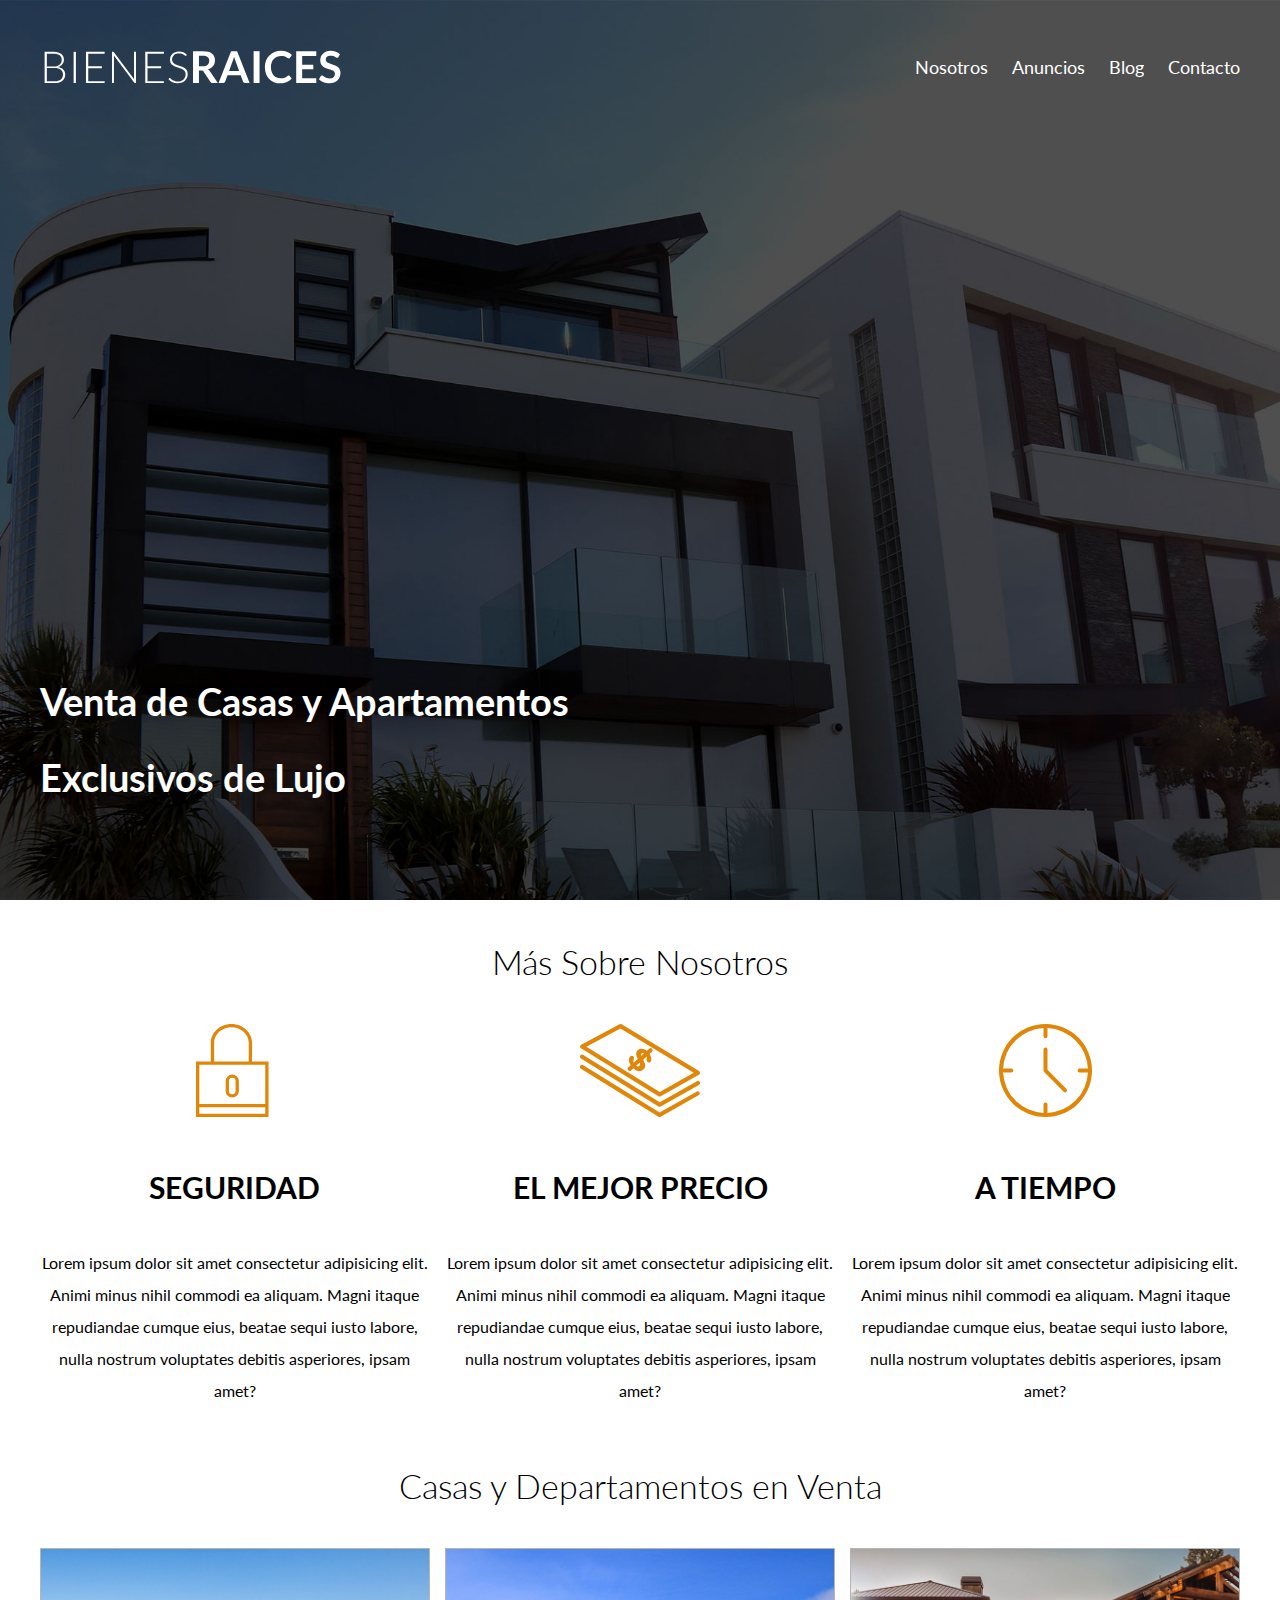
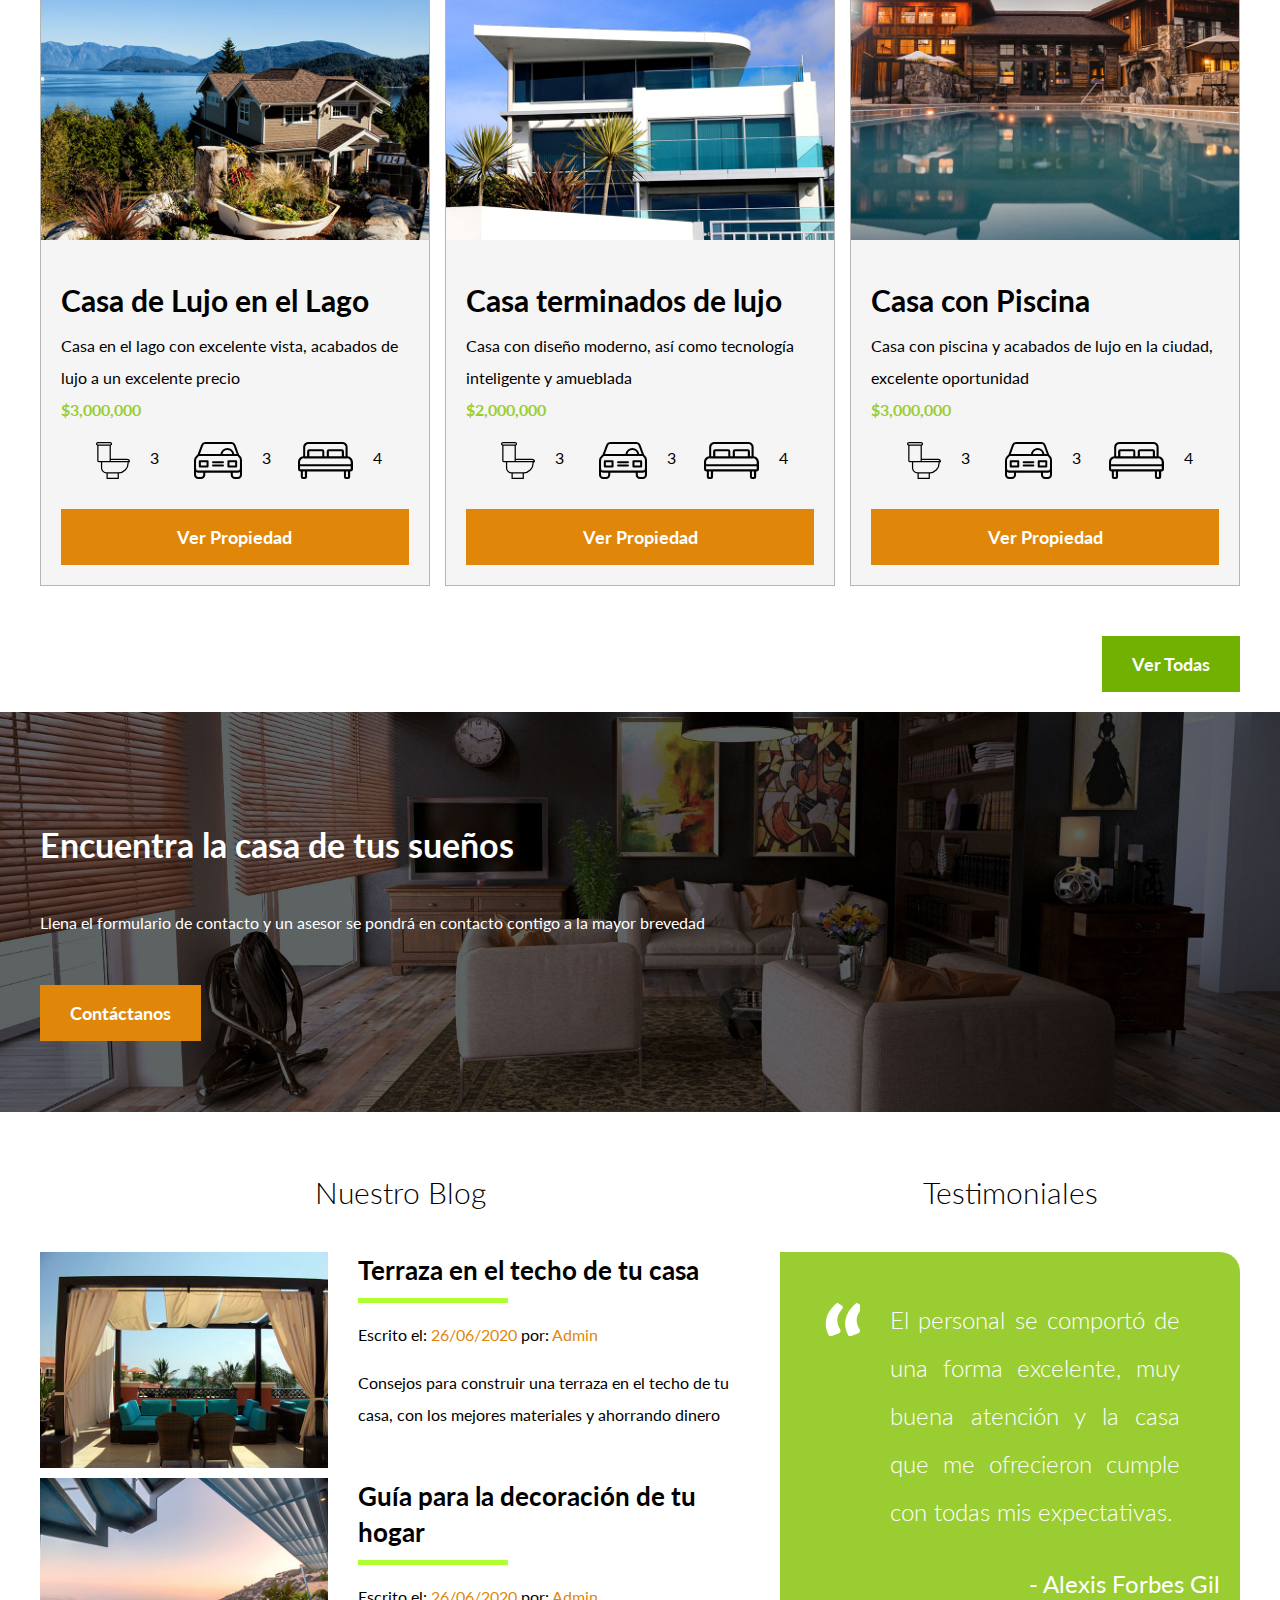
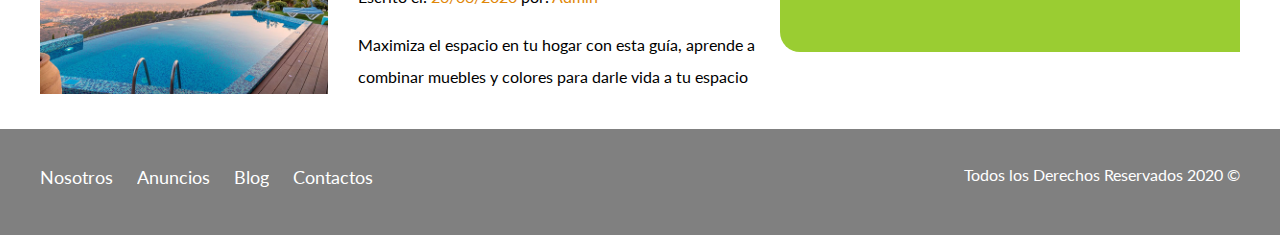
<file: index.html>
<!DOCTYPE html>
<html lang="en">
<head>

    <meta charset="UTF-8">
    <meta name="viewport" content="width=device-width, initial-scale=1.0">
    <title>Bienes Raíces</title>

    <link href="https://fonts.googleapis.com/css2?family=Lato:wght@300;400;700;900&display=swap" rel="stylesheet">
    <link rel="stylesheet" href="CSS/normalize.css">
    <link rel="stylesheet" href="CSS/style.css">


</head>


<body>

    <header class="site-header inicio">

        <div class="contenedor contenido-header">
            <div class="barra">

                <a href="PrimeraWeb.html">
                <img src="img/logo.svg" alt="Logotipo de Bienes Raíces">
                </a>

                <nav class="navegacion">

                    <a href="nosotros.html">Nosotros</a>
                    <a href="anuncios.html">Anuncios</a>
                    <a href="blog.html">Blog</a>
                    <a href="contacto.html">Contacto</a>

                </nav>
            </div>

            <h1>Venta de Casas y Apartamentos Exclusivos de Lujo</h1>
        
        </div>

    </header>

    <section class="contenedor">

    <h2 class="fw-300 centrar-texto">Más Sobre Nosotros</h2>

        <div class="iconos-nosotros">
            <div class="icono">
                <img src="img/icono1.svg" alt="Icono Seguridad">
                <h3>Seguridad</h3>
                <p>Lorem ipsum dolor sit amet consectetur adipisicing elit. Animi minus nihil commodi ea aliquam. Magni itaque repudiandae cumque eius, beatae sequi iusto labore, nulla nostrum voluptates debitis asperiores, ipsam amet?</p>
            </div>

            <div class="icono">
                <img src="img/icono2.svg" alt="Icono Mejor Precio">
                <h3>El Mejor Precio</h3>
                <p>Lorem ipsum dolor sit amet consectetur adipisicing elit. Animi minus nihil commodi ea aliquam. Magni itaque repudiandae cumque eius, beatae sequi iusto labore, nulla nostrum voluptates debitis asperiores, ipsam amet?</p>
                </div>

            <div class="icono">
                <img src="img/icono3.svg" alt="Icono A Tiempo">
                <h3>A Tiempo</h3>
                <p>Lorem ipsum dolor sit amet consectetur adipisicing elit. Animi minus nihil commodi ea aliquam. Magni itaque repudiandae cumque eius, beatae sequi iusto labore, nulla nostrum voluptates debitis asperiores, ipsam amet?</p>
            </div>
         </div>
    </section>

    <section>
    
    <main class="seccion contenedor">
        <h2 class="fw-300 centrar-texto">Casas y Departamentos en Venta</h2>


        <div class="contenedor-anuncios">
            <div class="anuncio">
                <img src="img/anuncio1.jpg" alt="Anuncio Casa en el Lago">
                <div class="contenido-anuncio">
                <h3>Casa de Lujo en el Lago</h3>
                <p>Casa en el lago con excelente vista, acabados de lujo a un excelente precio</p>
                <p class="precio">$3,000,000</p>

                    <ul class="iconos-caracteristicas">
                        <li>
                            <img src="img/icono_wc.svg" alt="iciono wc">
                            <p>3</p>
                        </li>
                        <li>
                            <img src="img/icono_estacionamiento.svg" alt="icono coche">
                            <p>3</p>
                        </li>
                        <li>
                            <img src="img/icono_dormitorio.svg" alt="icono habitaciones">
                            <p>4</p>
                        </li>
                    </ul>

                <a href="anuncio.html" class="boton boton-amarillo d-block">Ver Propiedad</a>
                </div>
            </div>

            <div class="anuncio">
                <img src="img/anuncio2.jpg" alt="Anuncio Casas terminados de lujo">
                <div class="contenido-anuncio">
                <h3>Casa terminados de lujo</h3>
                <p>Casa con diseño moderno, así como tecnología inteligente y amueblada</p>
                <p class="precio">$2,000,000</p>

                <ul class="iconos-caracteristicas">
                    <li>
                        <img src="img/icono_wc.svg" alt="iciono wc">
                        <p>3</p>
                    </li>
                    <li>
                        <img src="img/icono_estacionamiento.svg" alt="icono coche">
                        <p>3</p>
                    </li>
                    <li>
                        <img src="img/icono_dormitorio.svg" alt="icono habitaciones">
                        <p>4</p>
                    </li>
                </ul>

                <a href="anuncio.html" class="boton boton-amarillo d-block">Ver Propiedad</a>
                </div>
            </div>
        
            <div class="anuncio">
                <img src="img/anuncio3.jpg" alt="Anuncio Casa con Piscinas">
                <div class="contenido-anuncio">
                <h3>Casa con Piscina</h3>
                <p>Casa con piscina y acabados de lujo en la ciudad, excelente oportunidad</p>
                <p class="precio">$3,000,000</p>

                <ul class="iconos-caracteristicas">
                    <li>
                        <img src="img/icono_wc.svg" alt="iciono wc">
                        <p>3</p>
                    </li>
                    <li>
                        <img src="img/icono_estacionamiento.svg" alt="icono coche">
                        <p>3</p>
                    </li>
                    <li>
                        <img src="img/icono_dormitorio.svg" alt="icono habitaciones">
                        <p>4</p>
                    </li>
                </ul>

                <a href="anuncio.html" class="boton boton-amarillo d-block">Ver Propiedad</a>
            </div>
        </div>
        </div>
        
        <div class="ver-todas">
        <a href="anuncios.html" class="boton boton-verde">Ver Todas</a>
    
    </div>
            
    </main>

    <section class="imagen-contacto">
    <div class="contenedor contenido-contacto">
        <h2>Encuentra la casa de tus sueños</h2>
        <p>Llena el formulario de contacto y un asesor se pondrá en contacto contigo a la mayor brevedad</p>
        <a href="contacto.html" class="boton boton-amarillo">Contáctanos</a>
    </div>
    </section>

<div class="seccion-inferior contenedor seccion">
    <section class="blog">

        <h3 class="centrar-texto fw-300">Nuestro Blog</h3>

        <article class="entrada-blog">
            <div class="imagen">
                <img src="img/blog1.jpg" alt="Entrada de blog">
            </div>
            <div class="texto-entrada">
                <a href="#">
                <h4>Terraza en el techo de tu casa</h4>
                </a>    
                <p>Escrito el: <span>26/06/2020</span> por: <span>Admin</span></p>
                <p>Consejos para construir una terraza en el techo de tu casa, con los mejores materiales y ahorrando dinero</p>
            </div>
            </article>
        
        <article class="entrada-blog">
            <div class="imagen">
                <img src="img/blog2.jpg" alt="Entrada de blog">
            </div>
            <div class="texto-entrada">
                <a href="#">
                <h4>Guía para la decoración de tu hogar</h4>
            </a>
                <p>Escrito el: <span>26/06/2020</span> por: <span>Admin</span> </p>
                <p>Maximiza el espacio en tu hogar con esta guía, aprende a combinar muebles y colores para darle vida a tu espacio</p>
            </div>
        </article>
    </section>

    <section class="testimoniales">

        <h3 class="centrar-texto fw-300">Testimoniales</h3>
        <div class="testimonial">
        <blockquote>
            El personal se comportó de una forma excelente, muy buena atención y la casa que me ofrecieron cumple con todas mis expectativas.
        </blockquote>
        <p>- Alexis Forbes Gil</p>
    </div>
    </section>

</div>

    <footer class="site-footer seccion">
        <div class="contenedor contenedor-footer">
            <nav class="navegacion">
                <a href="nosotros.html">Nosotros</a>
                <a href="anuncios.html">Anuncios</a>
                <a href="blog.html">Blog</a>
                <a href="contacto.hmtl">Contactos</a>
            </nav>
                <p class="copyright">Todos los Derechos Reservados 2020 &copy; </p>
            
        </div>
    </footer>


 



</body>
</html>
</file>
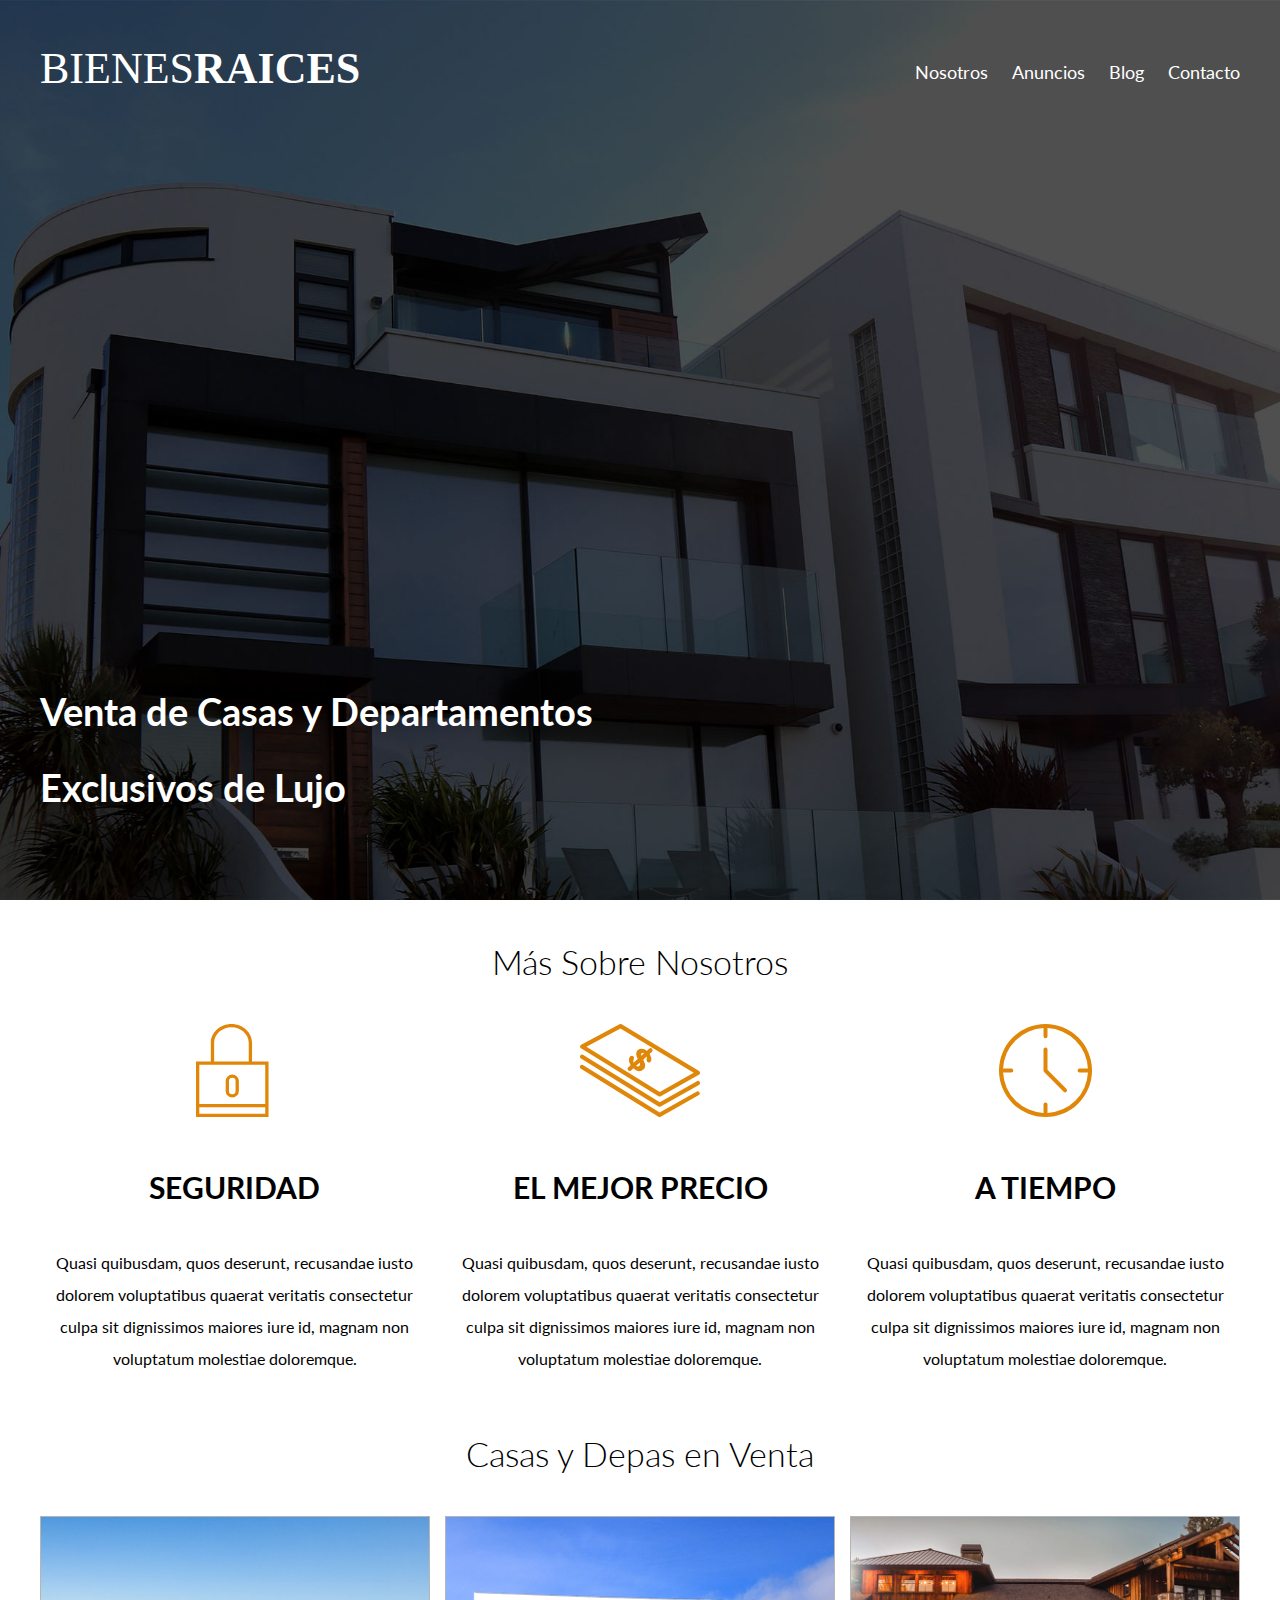
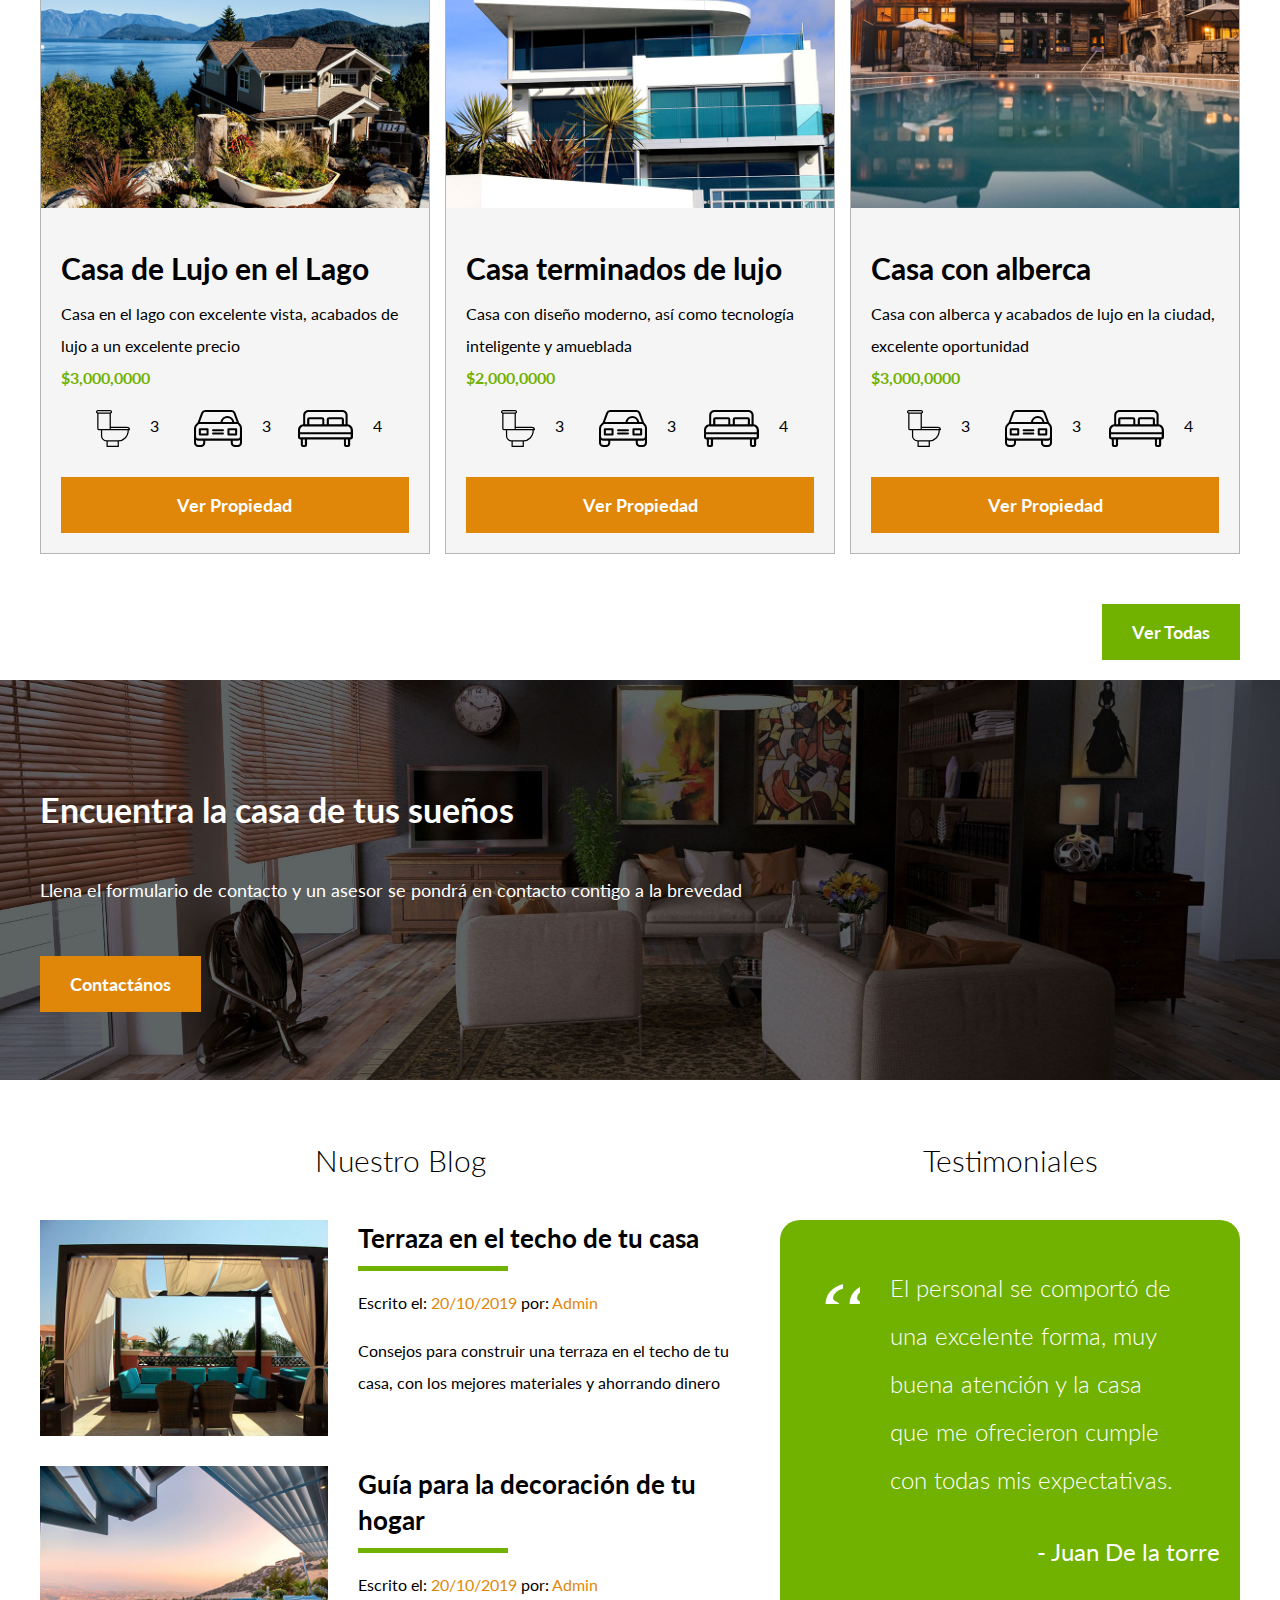
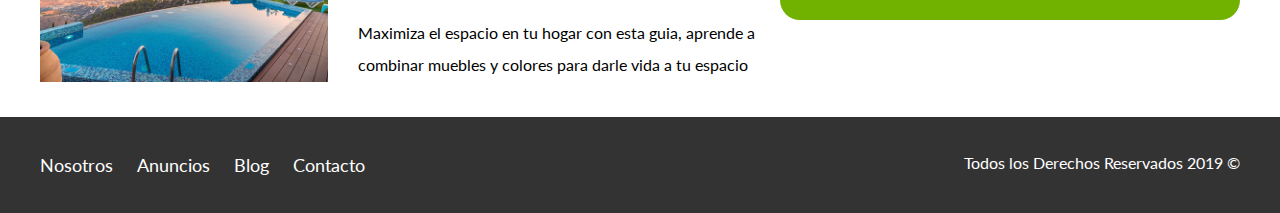
<file: recursos/Archivos Bienes Raices/Proyecto Finalizado/index.html>
<!DOCTYPE html>
<html lang="en">
<head>
    <meta charset="UTF-8">
    <meta name="viewport" content="width=device-width, initial-scale=1.0">
    <meta http-equiv="X-UA-Compatible" content="ie=edge">
    <title>Bienes Raices</title>
    <link href="https://fonts.googleapis.com/css?family=Lato:300,400,700,900" rel="stylesheet">
    <link rel="stylesheet" href="css/normalize.css">
    <link rel="stylesheet" href="css/styles.css">
</head>
<body>

    <header class="site-header inicio">
        <div class="contenedor contenido-header">
            <div class="barra">
                <a href="/">
                    <img src="img/logo.svg" alt="Logotipo de Bienes Raices">
                </a>

                <div class="mobile-menu">
                    <a href="#navegacion">
                        <img src="img/barras.svg" alt="Icono Menu">
                    </a>
                </div>

                <nav id="navegacion" class="navegacion">
                    <a href="nosotros.html">Nosotros</a>
                    <a href="anuncios.html">Anuncios</a>
                    <a href="blog.html">Blog</a>
                    <a href="contacto.html">Contacto</a>
                </nav>
            </div>
            <h1>Venta de Casas y Departamentos Exclusivos de Lujo</h1>
        </div> <!-- contenedor -->
    </header>

    <section class="contenedor seccion">
        <h2 class="fw-300 centrar-texto">Más Sobre Nosotros</h2>

        <div class="iconos-nosotros">
            <div class="icono">
                <img src="img/icono1.svg" alt="Icono Seguridad">
                <h3>Seguridad</h3>
                <p>Quasi quibusdam, quos deserunt, recusandae iusto dolorem voluptatibus quaerat veritatis consectetur culpa sit dignissimos maiores iure id, magnam non voluptatum molestiae doloremque.</p>
            </div>

            <div class="icono">
                <img src="img/icono2.svg" alt="Icono Mejor Precio">
                <h3>El Mejor Precio</h3>
                <p>Quasi quibusdam, quos deserunt, recusandae iusto dolorem voluptatibus quaerat veritatis consectetur culpa sit dignissimos maiores iure id, magnam non voluptatum molestiae doloremque.</p>
            </div>

            <div class="icono">
                <img src="img/icono3.svg" alt="Icono a Tiempo">
                <h3>A Tiempo</h3>
                <p>Quasi quibusdam, quos deserunt, recusandae iusto dolorem voluptatibus quaerat veritatis consectetur culpa sit dignissimos maiores iure id, magnam non voluptatum molestiae doloremque.</p>
            </div>
        </div>
    </section>

    <main class="seccion contenedor">
        <h2 class="fw-300 centrar-texto">Casas y Depas en Venta</h2>

        <div class="contenedor-anuncios">
            <div class="anuncio">
                <img src="img/anuncio1.jpg" alt="Anuncio casa en el lago">
                <div class="contenido-anuncio">
                    <h3>Casa de Lujo en el Lago</h3>
                    <p>Casa en el lago con excelente vista, acabados de lujo a un excelente precio</p>
                    <p class="precio">$3,000,0000</p>

                    <ul class="iconos-caracteristicas">
                        <li>
                            <img src="img/icono_wc.svg" alt="icono wc">
                            <p>3</p>
                        </li>
                        <li>
                            <img src="img/icono_estacionamiento.svg" alt="icono autos">
                            <p>3</p>
                        </li>
                        <li>
                            <img src="img/icono_dormitorio.svg" alt="icono habitaciones">
                            <p>4</p>
                        </li>
                    </ul>


                    <a href="anuncio.html" class="boton boton-amarillo d-block">Ver Propiedad</a>
                </div>
            </div>

            <div class="anuncio">
                <img src="img/anuncio2.jpg" alt="Anuncio casa de lujo">
                <div class="contenido-anuncio">
                    <h3>Casa terminados de lujo</h3>
                    <p>Casa con diseño moderno, así como tecnología inteligente y amueblada</p>
                    <p class="precio">$2,000,0000</p>
                    <ul class="iconos-caracteristicas">
                        <li>
                            <img src="img/icono_wc.svg" alt="icono wc">
                            <p>3</p>
                        </li>
                        <li>
                            <img src="img/icono_estacionamiento.svg" alt="icono autos">
                            <p>3</p>
                        </li>
                        <li>
                            <img src="img/icono_dormitorio.svg" alt="icono habitaciones">
                            <p>4</p>
                        </li>
                    </ul>

                    <a href="anuncio.html" class="boton boton-amarillo d-block">Ver Propiedad</a>
                </div>
            </div>

            <div class="anuncio">
                <img src="img/anuncio3.jpg" alt="Anuncio casa con alberca">
                <div class="contenido-anuncio">
                    <h3>Casa con alberca</h3>
                    <p>Casa con alberca y acabados de lujo en la ciudad, excelente oportunidad</p>
                    <p class="precio">$3,000,0000</p>
                    <ul class="iconos-caracteristicas">
                        <li>
                            <img src="img/icono_wc.svg" alt="icono wc">
                            <p>3</p>
                        </li>
                        <li>
                            <img src="img/icono_estacionamiento.svg" alt="icono autos">
                            <p>3</p>
                        </li>
                        <li>
                            <img src="img/icono_dormitorio.svg" alt="icono habitaciones">
                            <p>4</p>
                        </li>
                    </ul>

                    <a href="anuncio.html" class="boton boton-amarillo d-block">Ver Propiedad</a>
                </div>
            </div>
        </div>

        <div class="ver-todas">
            <a href="anuncios.html" class="boton boton-verde">Ver Todas</a>
        </div>
    </main>

    <section class="imagen-contacto">
        <div class="contenedor contenido-contacto">
            <h2>Encuentra la casa de tus sueños</h2>
            <p>Llena el formulario de contacto y un asesor se pondrá en contacto contigo a la brevedad</p>
            <a href="contacto.html" class="boton boton-amarillo">Contactános</a>
        </div>
    </section>

    <div class="seccion-inferior contenedor seccion">
        <section class="blog">
            <h3 class="centrar-texto fw-300">Nuestro Blog</h3>

            <article class="entrada-blog">
                <div class="imagen">
                    <img src="img/blog1.jpg" alt="Entrada de blog">
                </div>
                <div class="texto-entrada">
                    <a href="entrada.html">
                        <h4>Terraza  en el techo de tu casa</h4>
                    </a>
                    <p>Escrito el: <span> 20/10/2019 </span> por: <span> Admin </span> </p>
                    <p>Consejos para construir una terraza en el techo de tu casa, con los mejores materiales y ahorrando dinero</p>
                </div>
            </article>

            <article class="entrada-blog">
                <div class="imagen">
                    <img src="img/blog2.jpg" alt="Entrada de blog">
                </div>
                <div class="texto-entrada">
                    <a href="entrada.html">
                        <h4>Guía para la decoración de tu hogar</h4>
                    </a>
                    <p>Escrito el: <span> 20/10/2019 </span> por: <span> Admin </span> </p>
                    <p>Maximiza el espacio en tu hogar con esta guia, aprende a combinar muebles y colores para darle vida a tu espacio</p>
                </div>
            </article>
        </section>

        <section class="testimoniales">
            <h3 class="centrar-texto fw-300">Testimoniales</h3>
            <div class="testimonial">
                
                <blockquote>
                    El personal se comportó de una excelente forma, muy buena atención y la casa que me ofrecieron cumple con todas mis expectativas.
                </blockquote>
                <p>- Juan De la torre</p>
            </div>
        </section>

    </div>

    <footer class="site-footer seccion">
        <div class="contenedor contenedor-footer">
            <nav class="navegacion">
                <a href="nosotros.html">Nosotros</a>
                <a href="anuncios.html">Anuncios</a>
                <a href="blog.html">Blog</a>
                <a href="contacto.html">Contacto</a>
            </nav>
            <p class="copyright">Todos los Derechos Reservados 2019 &copy; </p>
        </div>
    </footer>
</body>
</html>
</file>
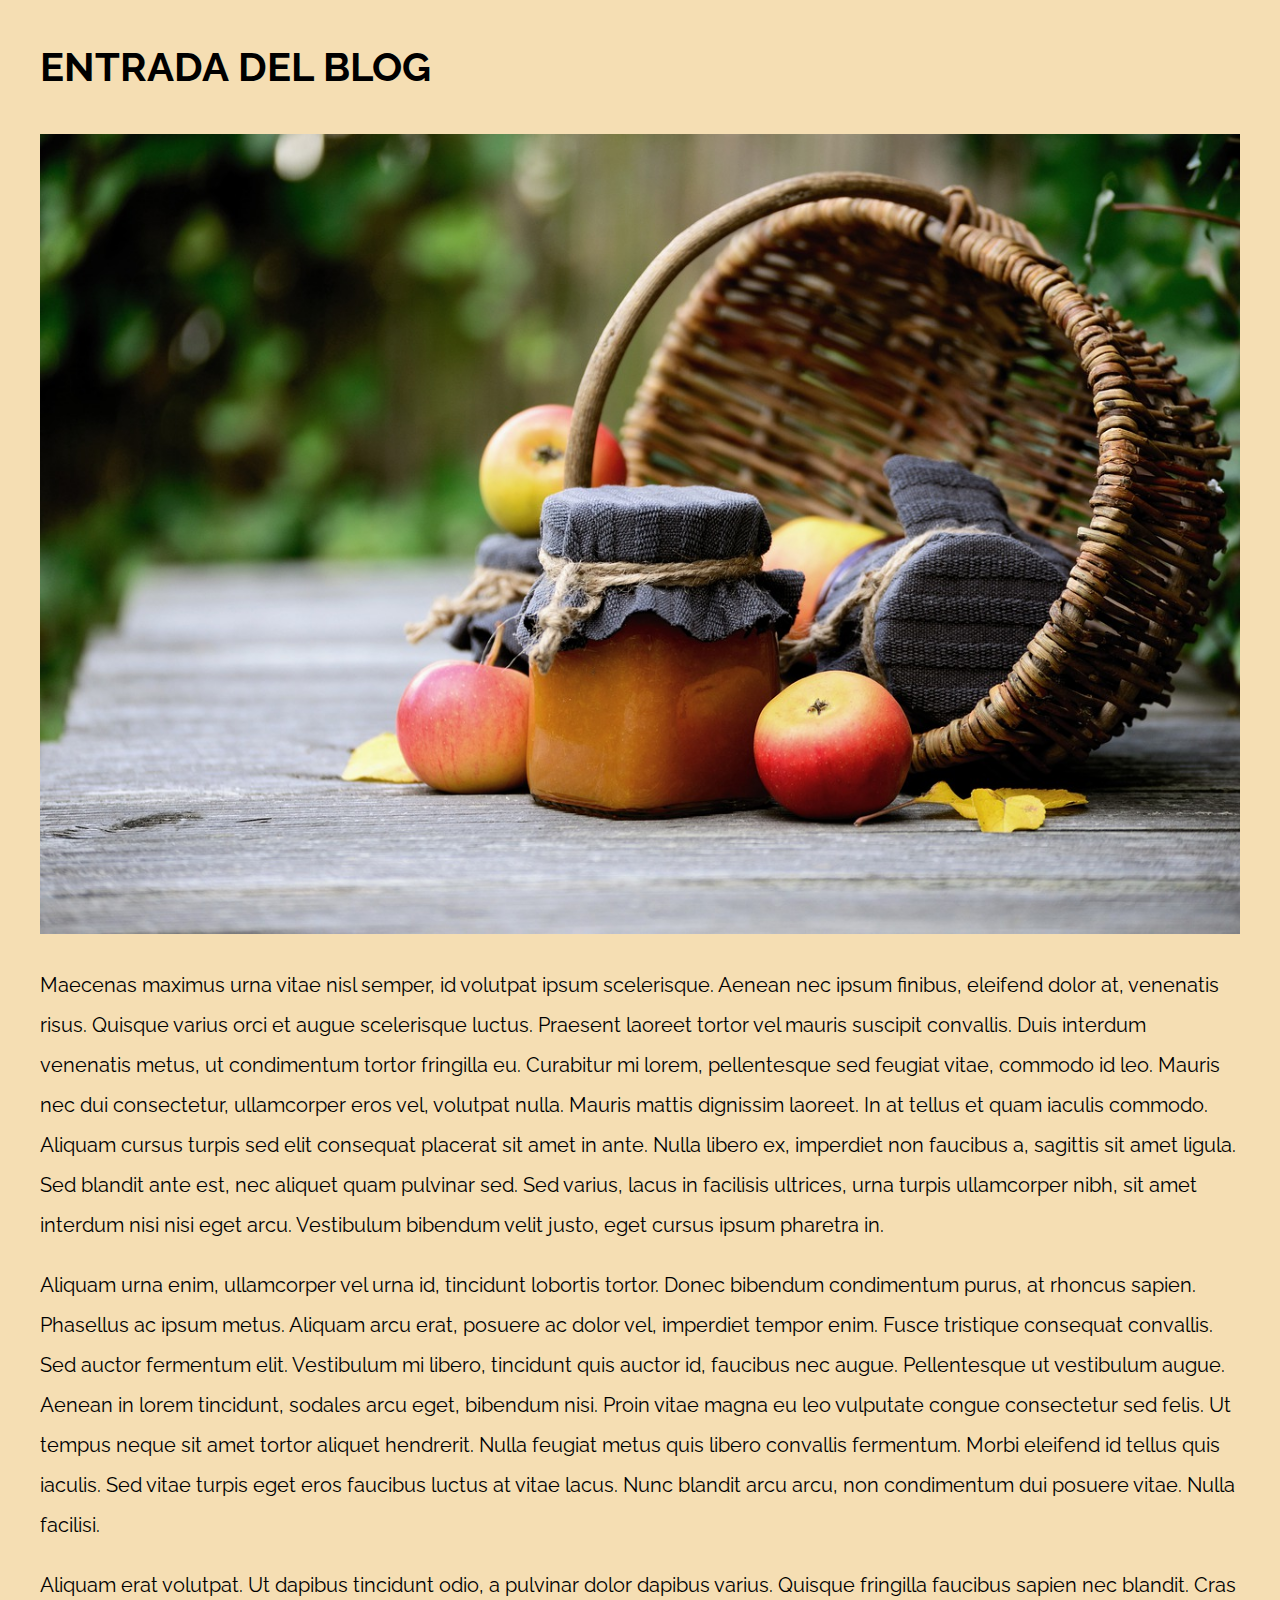
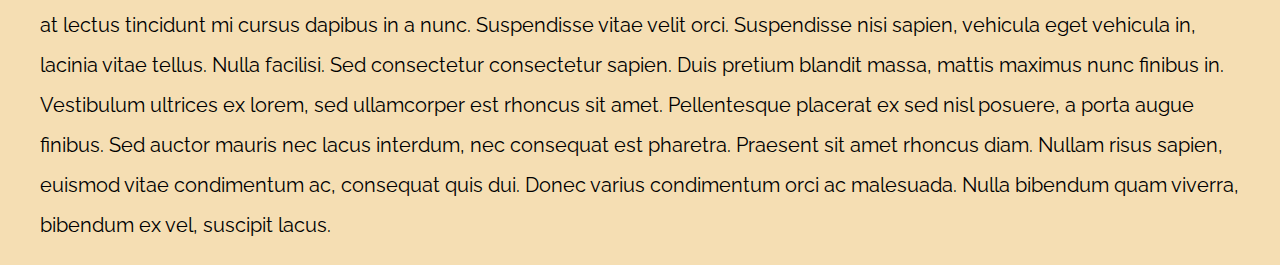
<file: recursos/RESPONSIVE WEB DESIGN/Responsive Web Design-FINALIZADO/01-Media Queries - Básico/index.html>
<!DOCTYPE html>
<html>

<head>
    <meta charset="utf-8">
    <title> Responsive Web Design</title>
    <link rel="stylesheet" href="https://necolas.github.io/normalize.css/8.0.1/normalize.css">
    <link href="https://fonts.googleapis.com/css?family=Raleway:400,700,900" rel="stylesheet">
    <link rel="stylesheet" href="css/styles.css">
    <meta name="viewport" content="width=device-width, initial-scale=1">
</head>

<body>

    <div class="contenedor">
        <article class="entrada-blog">
            <h1>Entrada del Blog</h1>
            <img src="img/imagen1.jpg">

            <p>Maecenas maximus urna vitae nisl semper, id volutpat ipsum scelerisque. Aenean nec ipsum finibus, eleifend dolor at, venenatis risus. Quisque varius orci et augue scelerisque luctus. Praesent laoreet tortor vel mauris suscipit convallis. Duis
                interdum venenatis metus, ut condimentum tortor fringilla eu. Curabitur mi lorem, pellentesque sed feugiat vitae, commodo id leo. Mauris nec dui consectetur, ullamcorper eros vel, volutpat nulla. Mauris mattis dignissim laoreet. In at
                tellus et quam iaculis commodo. Aliquam cursus turpis sed elit consequat placerat sit amet in ante. Nulla libero ex, imperdiet non faucibus a, sagittis sit amet ligula. Sed blandit ante est, nec aliquet quam pulvinar sed. Sed varius, lacus
                in facilisis ultrices, urna turpis ullamcorper nibh, sit amet interdum nisi nisi eget arcu. Vestibulum bibendum velit justo, eget cursus ipsum pharetra in.</p>

            <p>Aliquam urna enim, ullamcorper vel urna id, tincidunt lobortis tortor. Donec bibendum condimentum purus, at rhoncus sapien. Phasellus ac ipsum metus. Aliquam arcu erat, posuere ac dolor vel, imperdiet tempor enim. Fusce tristique consequat
                convallis. Sed auctor fermentum elit. Vestibulum mi libero, tincidunt quis auctor id, faucibus nec augue. Pellentesque ut vestibulum augue. Aenean in lorem tincidunt, sodales arcu eget, bibendum nisi. Proin vitae magna eu leo vulputate
                congue consectetur sed felis. Ut tempus neque sit amet tortor aliquet hendrerit. Nulla feugiat metus quis libero convallis fermentum. Morbi eleifend id tellus quis iaculis. Sed vitae turpis eget eros faucibus luctus at vitae lacus. Nunc
                blandit arcu arcu, non condimentum dui posuere vitae. Nulla facilisi.</p>

            <p>Aliquam erat volutpat. Ut dapibus tincidunt odio, a pulvinar dolor dapibus varius. Quisque fringilla faucibus sapien nec blandit. Cras at lectus tincidunt mi cursus dapibus in a nunc. Suspendisse vitae velit orci. Suspendisse nisi sapien,
                vehicula eget vehicula in, lacinia vitae tellus. Nulla facilisi. Sed consectetur consectetur sapien. Duis pretium blandit massa, mattis maximus nunc finibus in. Vestibulum ultrices ex lorem, sed ullamcorper est rhoncus sit amet. Pellentesque
                placerat ex sed nisl posuere, a porta augue finibus. Sed auctor mauris nec lacus interdum, nec consequat est pharetra. Praesent sit amet rhoncus diam. Nullam risus sapien, euismod vitae condimentum ac, consequat quis dui. Donec varius
                condimentum orci ac malesuada. Nulla bibendum quam viverra, bibendum ex vel, suscipit lacus.</p>
        </article>
    </div>

</body>

</html>
</file>
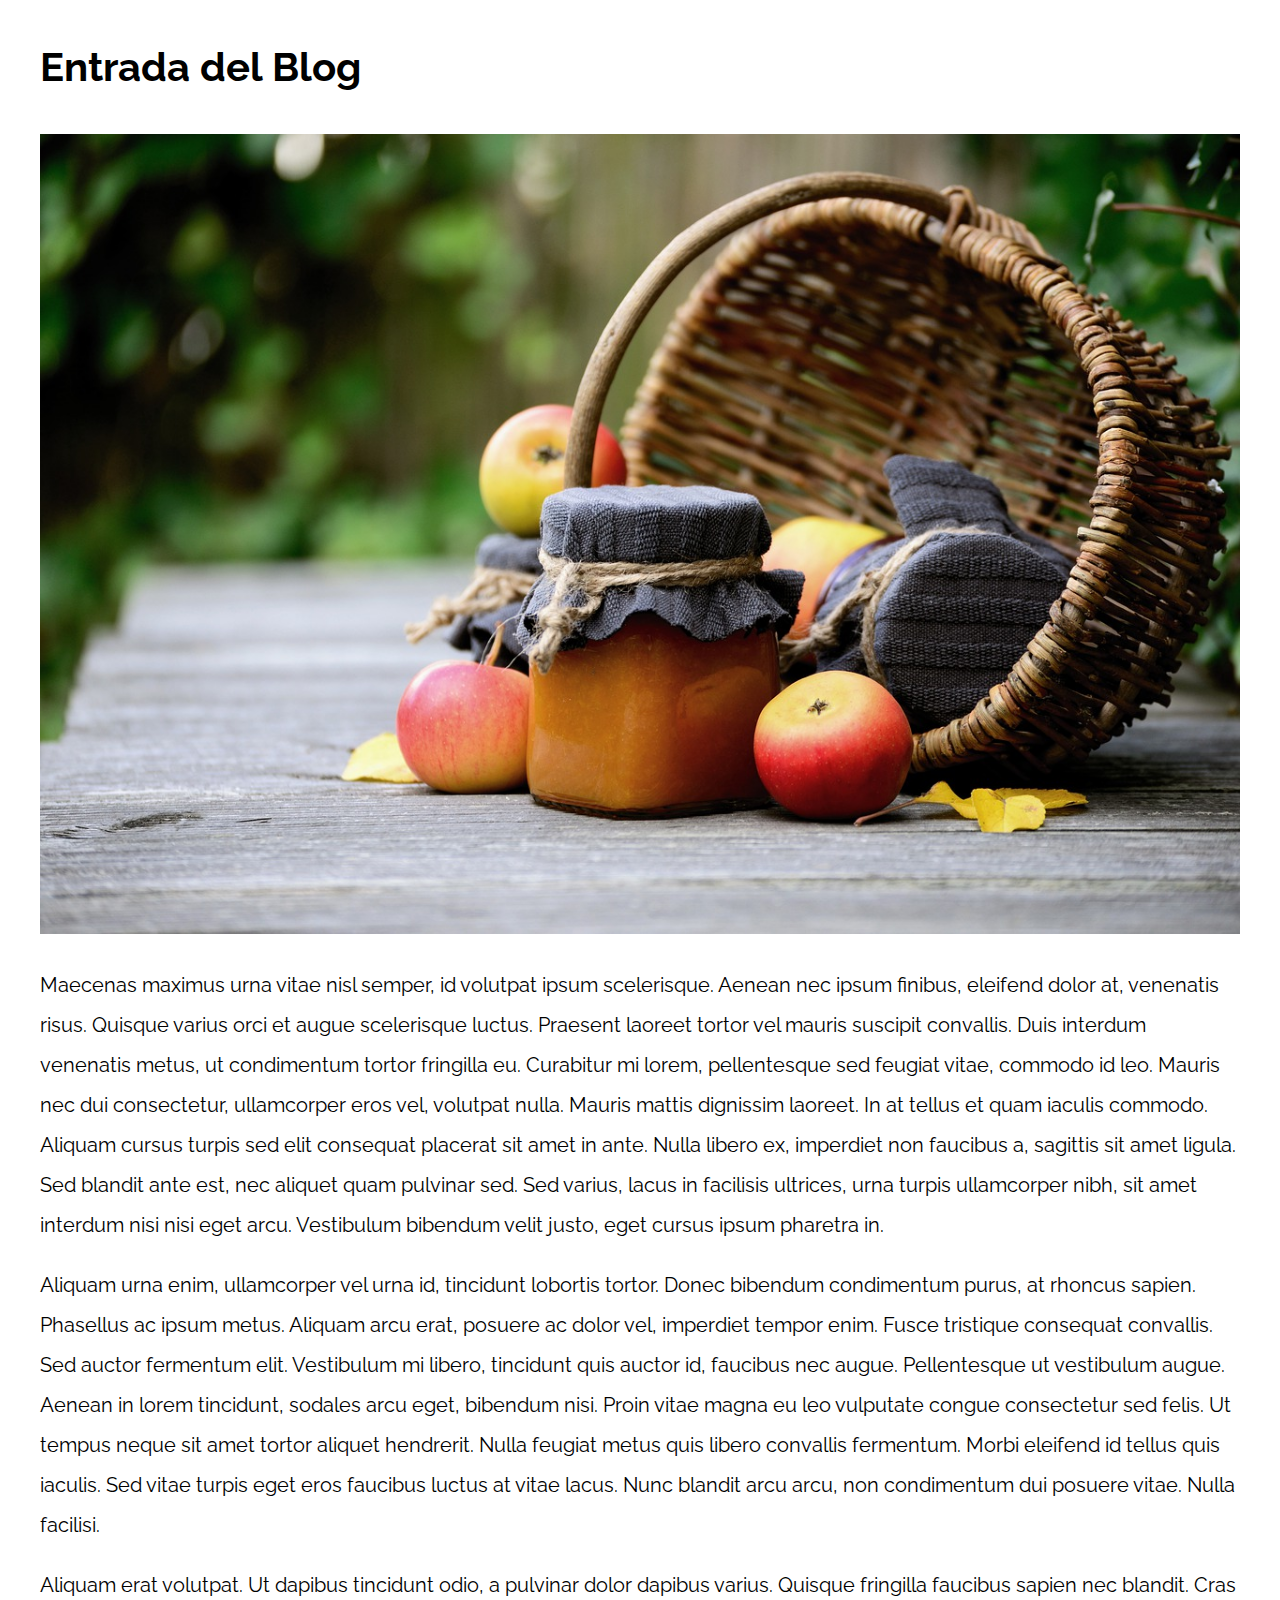
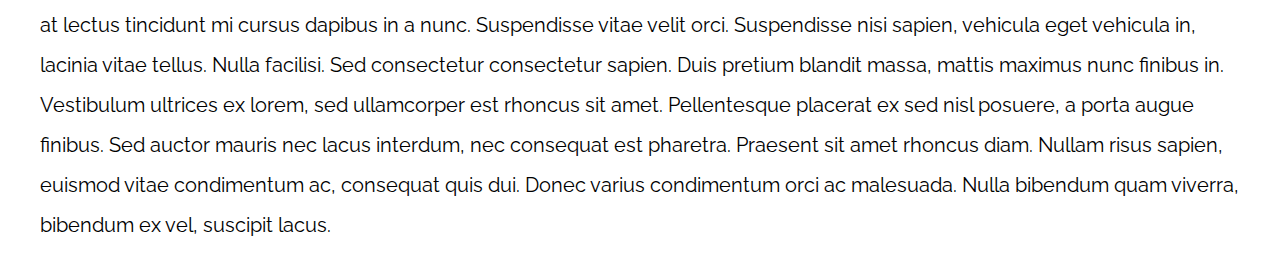
<file: recursos/RESPONSIVE WEB DESIGN/Responsive Web Design-FINALIZADO/02-Media Queries - Desktop First/index.html>
<!DOCTYPE html>
<html>

<head>
    <meta charset="utf-8">
    <title> Responsive Web Design</title>
    <link rel="stylesheet" href="https://necolas.github.io/normalize.css/8.0.1/normalize.css">
    <link href="https://fonts.googleapis.com/css?family=Raleway:400,700,900" rel="stylesheet">
    <link rel="stylesheet" href="css/styles.css">
    <meta name="viewport" content="width=device-width, initial-scale=1">
</head>

<body>

    <div class="contenedor">
        <article class="entrada-blog">
            <h1>Entrada del Blog</h1>
            <img src="img/imagen1.jpg">

            <p>Maecenas maximus urna vitae nisl semper, id volutpat ipsum scelerisque. Aenean nec ipsum finibus, eleifend dolor at, venenatis risus. Quisque varius orci et augue scelerisque luctus. Praesent laoreet tortor vel mauris suscipit convallis. Duis
                interdum venenatis metus, ut condimentum tortor fringilla eu. Curabitur mi lorem, pellentesque sed feugiat vitae, commodo id leo. Mauris nec dui consectetur, ullamcorper eros vel, volutpat nulla. Mauris mattis dignissim laoreet. In at
                tellus et quam iaculis commodo. Aliquam cursus turpis sed elit consequat placerat sit amet in ante. Nulla libero ex, imperdiet non faucibus a, sagittis sit amet ligula. Sed blandit ante est, nec aliquet quam pulvinar sed. Sed varius, lacus
                in facilisis ultrices, urna turpis ullamcorper nibh, sit amet interdum nisi nisi eget arcu. Vestibulum bibendum velit justo, eget cursus ipsum pharetra in.</p>

            <p>Aliquam urna enim, ullamcorper vel urna id, tincidunt lobortis tortor. Donec bibendum condimentum purus, at rhoncus sapien. Phasellus ac ipsum metus. Aliquam arcu erat, posuere ac dolor vel, imperdiet tempor enim. Fusce tristique consequat
                convallis. Sed auctor fermentum elit. Vestibulum mi libero, tincidunt quis auctor id, faucibus nec augue. Pellentesque ut vestibulum augue. Aenean in lorem tincidunt, sodales arcu eget, bibendum nisi. Proin vitae magna eu leo vulputate
                congue consectetur sed felis. Ut tempus neque sit amet tortor aliquet hendrerit. Nulla feugiat metus quis libero convallis fermentum. Morbi eleifend id tellus quis iaculis. Sed vitae turpis eget eros faucibus luctus at vitae lacus. Nunc
                blandit arcu arcu, non condimentum dui posuere vitae. Nulla facilisi.</p>

            <p>Aliquam erat volutpat. Ut dapibus tincidunt odio, a pulvinar dolor dapibus varius. Quisque fringilla faucibus sapien nec blandit. Cras at lectus tincidunt mi cursus dapibus in a nunc. Suspendisse vitae velit orci. Suspendisse nisi sapien,
                vehicula eget vehicula in, lacinia vitae tellus. Nulla facilisi. Sed consectetur consectetur sapien. Duis pretium blandit massa, mattis maximus nunc finibus in. Vestibulum ultrices ex lorem, sed ullamcorper est rhoncus sit amet. Pellentesque
                placerat ex sed nisl posuere, a porta augue finibus. Sed auctor mauris nec lacus interdum, nec consequat est pharetra. Praesent sit amet rhoncus diam. Nullam risus sapien, euismod vitae condimentum ac, consequat quis dui. Donec varius
                condimentum orci ac malesuada. Nulla bibendum quam viverra, bibendum ex vel, suscipit lacus.</p>
        </article>

    </div>

</body>

</html>
</file>
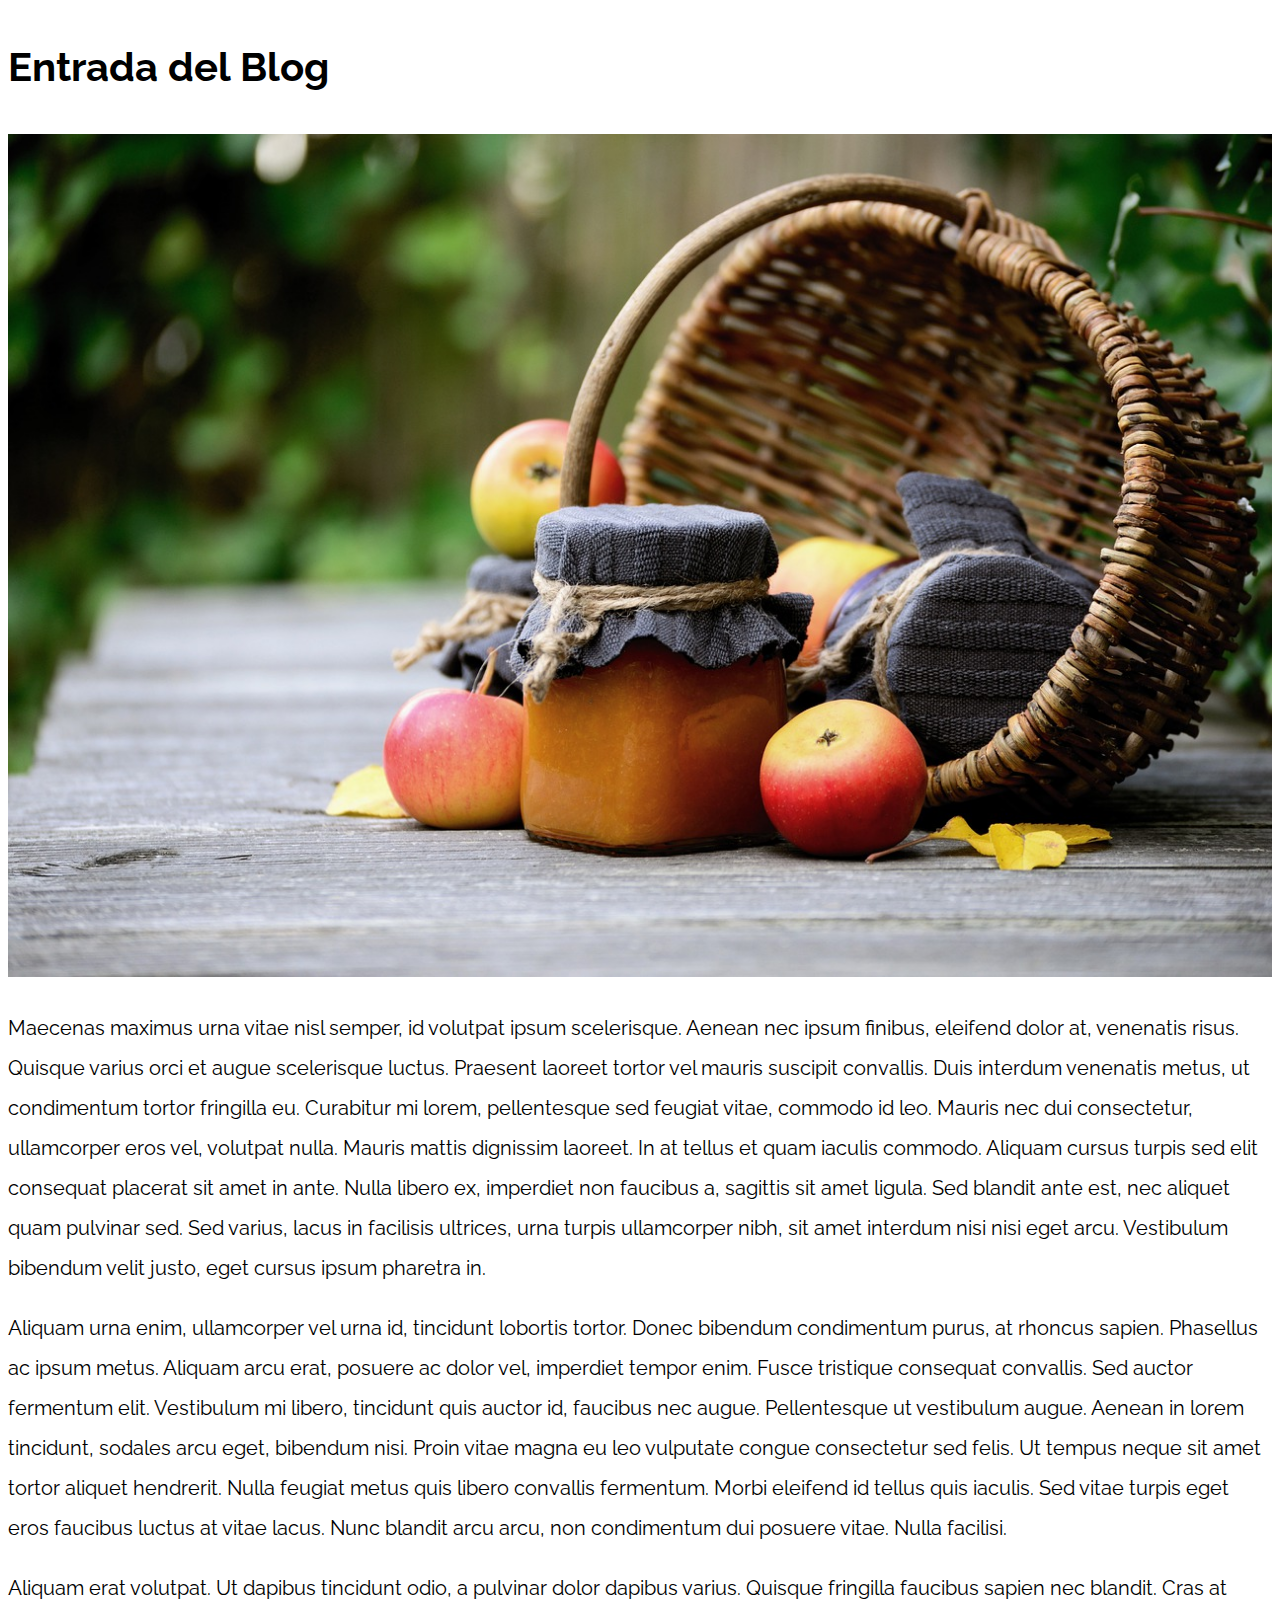
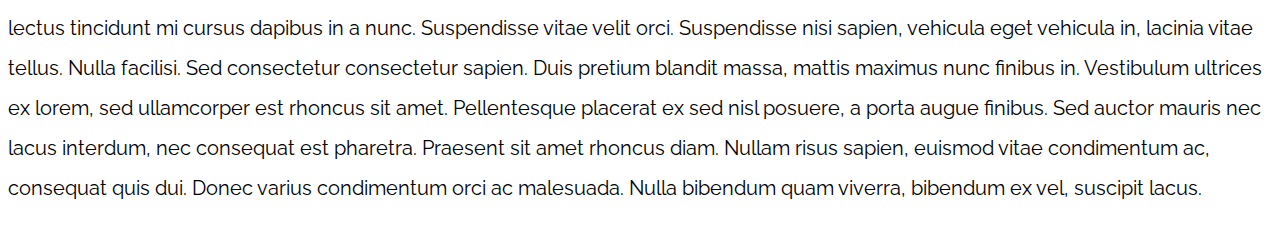
<file: recursos/RESPONSIVE WEB DESIGN/Responsive Web Design/01-Media Queries - Básico/index.html>
<!DOCTYPE html>
<html>

<head>
    <meta charset="utf-8">
    <title> Responsive Web Design</title>
    <link rel="stylesheet" href="https://necolas.github.io/normalize.css/8.0.1/normalize.css">
    <link href="https://fonts.googleapis.com/css?family=Raleway:400,700,900" rel="stylesheet">
    <link rel="stylesheet" href="css/styles.css">
    <meta name="viewport" content="width=device-width, initial-scale=1">
</head>

<body>

    <article class="entrada-blog">
        <h1>Entrada del Blog</h1>
        <img src="img/imagen1.jpg">

        <p>Maecenas maximus urna vitae nisl semper, id volutpat ipsum scelerisque. Aenean nec ipsum finibus, eleifend dolor at, venenatis risus. Quisque varius orci et augue scelerisque luctus. Praesent laoreet tortor vel mauris suscipit convallis. Duis
            interdum venenatis metus, ut condimentum tortor fringilla eu. Curabitur mi lorem, pellentesque sed feugiat vitae, commodo id leo. Mauris nec dui consectetur, ullamcorper eros vel, volutpat nulla. Mauris mattis dignissim laoreet. In at tellus
            et quam iaculis commodo. Aliquam cursus turpis sed elit consequat placerat sit amet in ante. Nulla libero ex, imperdiet non faucibus a, sagittis sit amet ligula. Sed blandit ante est, nec aliquet quam pulvinar sed. Sed varius, lacus in facilisis
            ultrices, urna turpis ullamcorper nibh, sit amet interdum nisi nisi eget arcu. Vestibulum bibendum velit justo, eget cursus ipsum pharetra in.</p>

        <p>Aliquam urna enim, ullamcorper vel urna id, tincidunt lobortis tortor. Donec bibendum condimentum purus, at rhoncus sapien. Phasellus ac ipsum metus. Aliquam arcu erat, posuere ac dolor vel, imperdiet tempor enim. Fusce tristique consequat convallis.
            Sed auctor fermentum elit. Vestibulum mi libero, tincidunt quis auctor id, faucibus nec augue. Pellentesque ut vestibulum augue. Aenean in lorem tincidunt, sodales arcu eget, bibendum nisi. Proin vitae magna eu leo vulputate congue consectetur
            sed felis. Ut tempus neque sit amet tortor aliquet hendrerit. Nulla feugiat metus quis libero convallis fermentum. Morbi eleifend id tellus quis iaculis. Sed vitae turpis eget eros faucibus luctus at vitae lacus. Nunc blandit arcu arcu, non
            condimentum dui posuere vitae. Nulla facilisi.</p>

        <p>Aliquam erat volutpat. Ut dapibus tincidunt odio, a pulvinar dolor dapibus varius. Quisque fringilla faucibus sapien nec blandit. Cras at lectus tincidunt mi cursus dapibus in a nunc. Suspendisse vitae velit orci. Suspendisse nisi sapien, vehicula
            eget vehicula in, lacinia vitae tellus. Nulla facilisi. Sed consectetur consectetur sapien. Duis pretium blandit massa, mattis maximus nunc finibus in. Vestibulum ultrices ex lorem, sed ullamcorper est rhoncus sit amet. Pellentesque placerat
            ex sed nisl posuere, a porta augue finibus. Sed auctor mauris nec lacus interdum, nec consequat est pharetra. Praesent sit amet rhoncus diam. Nullam risus sapien, euismod vitae condimentum ac, consequat quis dui. Donec varius condimentum orci
            ac malesuada. Nulla bibendum quam viverra, bibendum ex vel, suscipit lacus.</p>
    </article>

</body>

</html>
</file>
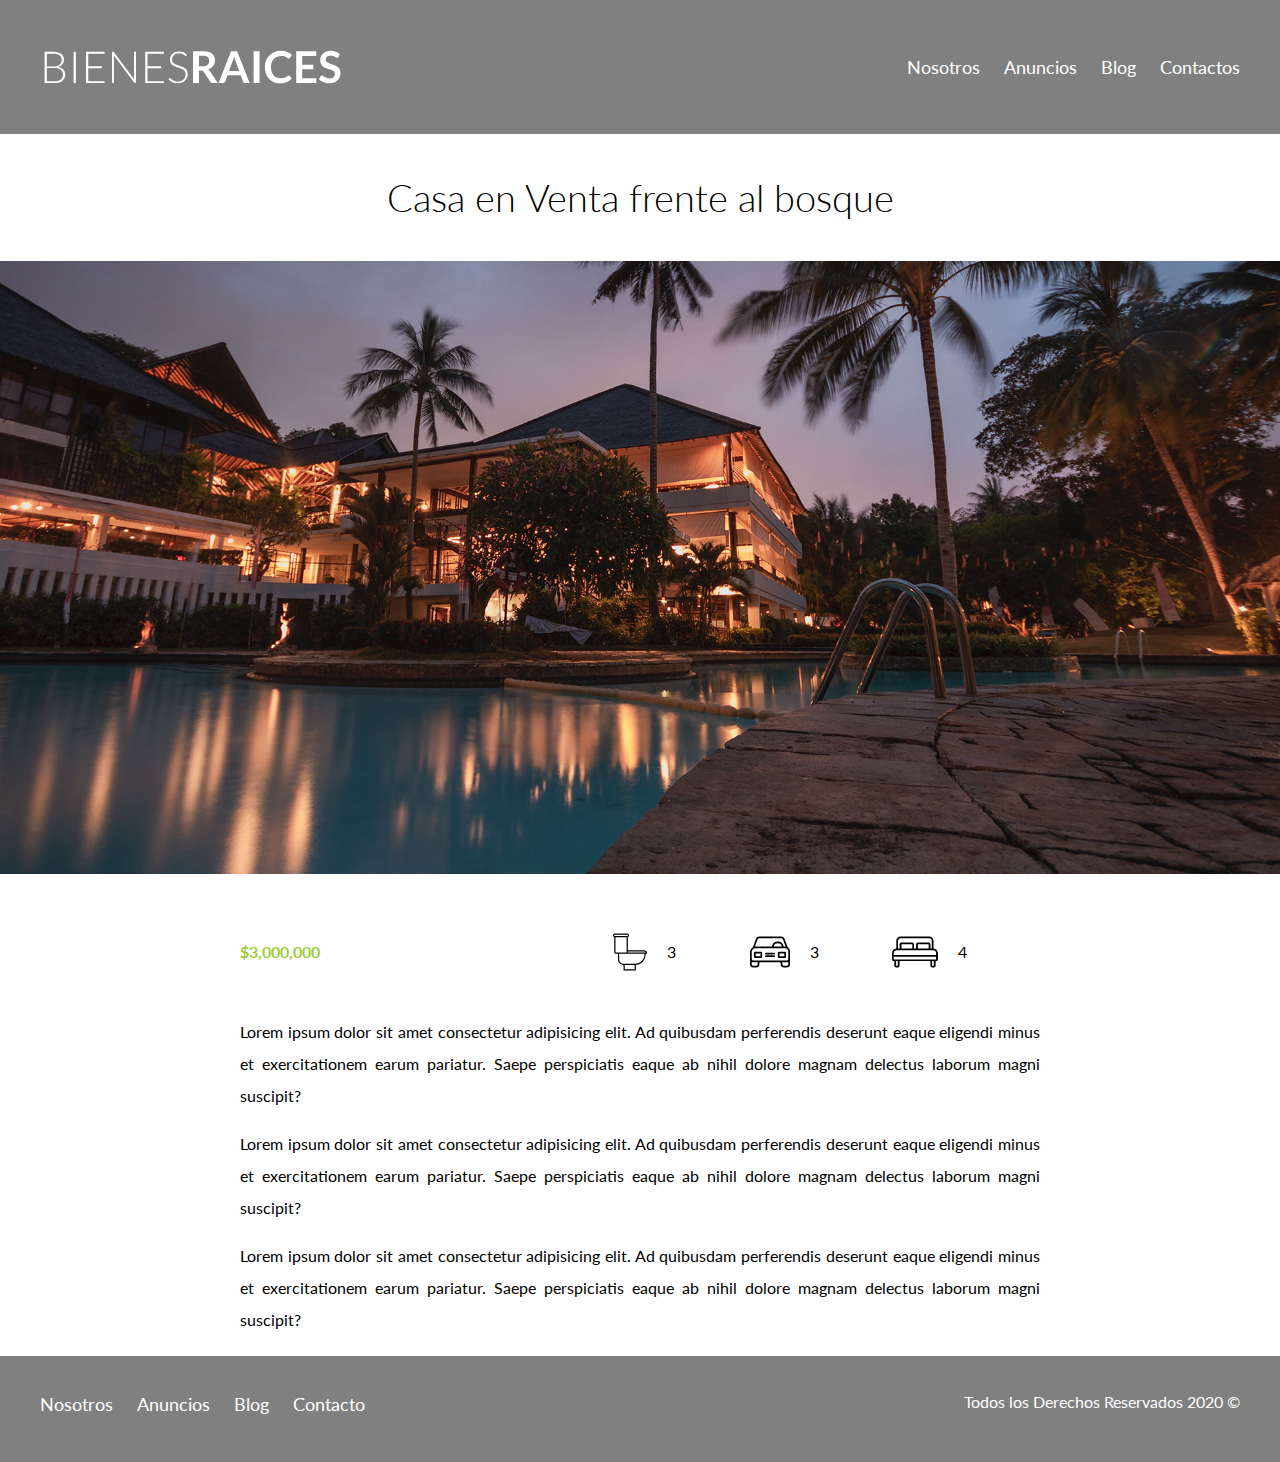
<file: anuncio.html>
<!DOCTYPE html>
<html lang="en">
<head>

    <meta charset="UTF-8">
    <meta name="viewport" content="width=device-width, initial-scale=1.0">
    <title>Bienes Raíces</title>

    <link href="https://fonts.googleapis.com/css2?family=Lato:wght@300;400;700;900&display=swap" rel="stylesheet">
    <link rel="stylesheet" href="CSS/normalize.css">
    <link rel="stylesheet" href="CSS/style.css">

    
<body>

    
    <header class="site-header">

        <div class="contenedor contenido-header">
            <div class="barra">

                <a href="PrimeraWeb.html">
                <img src="img/logo.svg" alt="Logotipo de Bienes Raíces">
                </a>

                <nav class="navegacion">

                    <a href="nosotros.html">Nosotros</a>
                    <a href="anuncios.html">Anuncios</a>
                    <a href="blog.html">Blog</a>
                    <a href="contacto.hmtl">Contactos</a>

                </nav>
            </div>
        </div>

    </header>


       
            <h1 class="fw-300 centrar-texto">Casa en Venta frente al bosque</h1>
            <img src="img/destacada.jpg" alt="Imagen Anuncio">

        <main class="contenedor seccion contenido-centrado">

            <div class="resumen-propiedad">
                <p class="precio">$3,000,000</p>
                <ul class="iconos-caracteristicas">
                    <li>
                        <img src="img/icono_wc.svg" alt="iciono wc">
                        <p>3</p>
                    </li>
                    <li>
                        <img src="img/icono_estacionamiento.svg" alt="icono coche">
                        <p>3</p>
                    </li>
                    <li>
                        <img src="img/icono_dormitorio.svg" alt="icono habitaciones">
                        <p>4</p>
                    </li>
                </ul>

            </div>

            <p>
                Lorem ipsum dolor sit amet consectetur adipisicing elit. Ad quibusdam perferendis deserunt eaque eligendi minus et exercitationem earum pariatur. Saepe perspiciatis eaque ab nihil dolore magnam delectus laborum magni suscipit?
            </p>
            <p>
                Lorem ipsum dolor sit amet consectetur adipisicing elit. Ad quibusdam perferendis deserunt eaque eligendi minus et exercitationem earum pariatur. Saepe perspiciatis eaque ab nihil dolore magnam delectus laborum magni suscipit?
            </p>
            <p>
                Lorem ipsum dolor sit amet consectetur adipisicing elit. Ad quibusdam perferendis deserunt eaque eligendi minus et exercitationem earum pariatur. Saepe perspiciatis eaque ab nihil dolore magnam delectus laborum magni suscipit?
            </p>


</main>


    
<footer class="site-footer seccion">
    <div class="contenedor contenedor-footer">
        <nav class="navegacion">
            <a href="nosotros.html">Nosotros</a>
            <a href="anuncios.html">Anuncios</a>
            <a href="blog.html">Blog</a>
            <a href="contacto.html">Contacto</a>
        </nav>
            <p class="copyright">Todos los Derechos Reservados 2020 &copy; </p>
        
    </div>
</footer>





</head>
</html>




















</body>
</html>
</file>
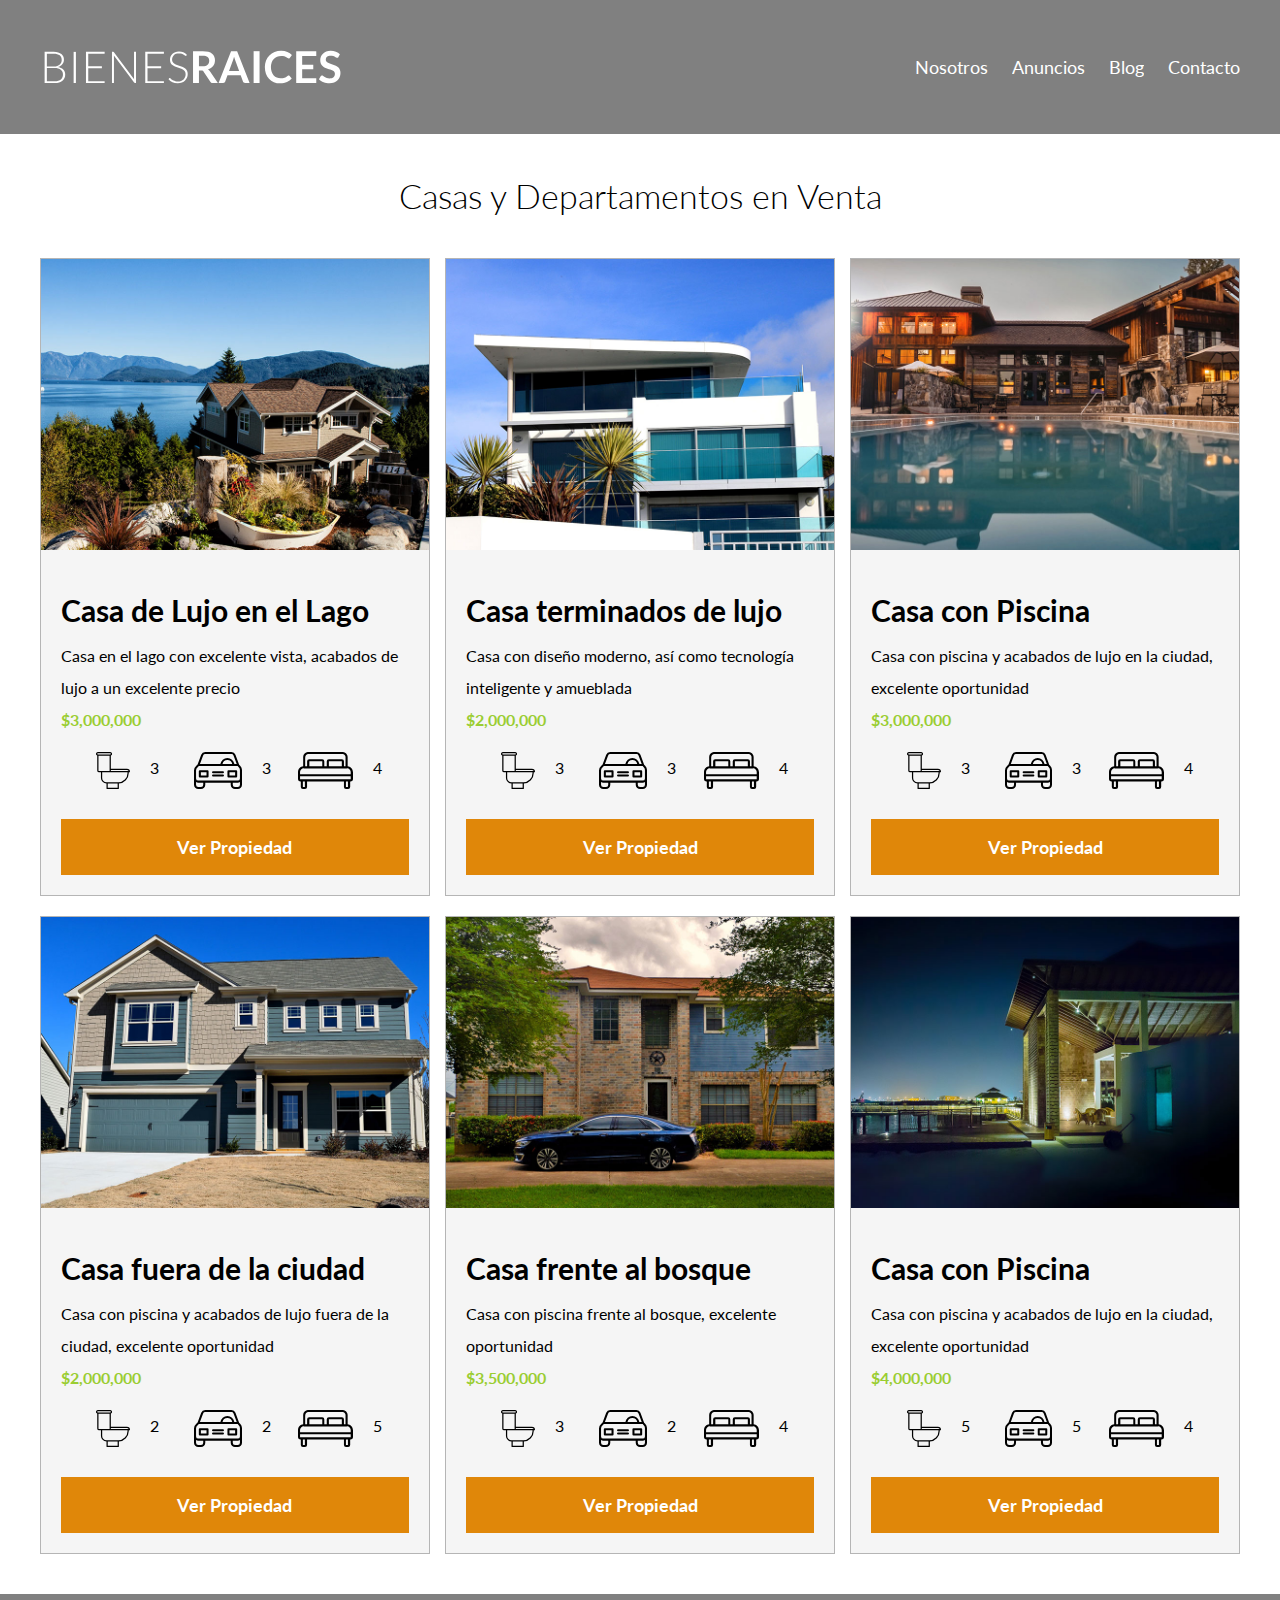
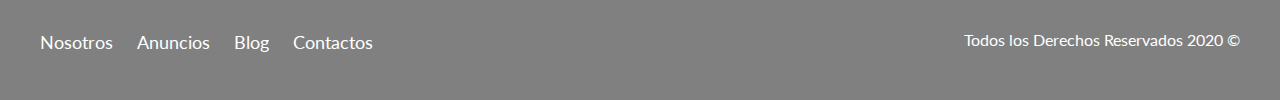
<file: anuncios.html>
<!DOCTYPE html>
    <html lang="en">
    <head>
    
        <meta charset="UTF-8">
        <meta name="viewport" content="width=device-width, initial-scale=1.0">
        <title>Bienes Raíces</title>
    
        <link href="https://fonts.googleapis.com/css2?family=Lato:wght@300;400;700;900&display=swap" rel="stylesheet">
        <link rel="stylesheet" href="CSS/normalize.css">
        <link rel="stylesheet" href="CSS/style.css">
    
    
 </head>
    
    <body>

        
        <header class="site-header">
    
            <div class="contenedor contenido-header">
                <div class="barra">
    
                    <a href="PrimeraWeb.html">
                    <img src="img/logo.svg" alt="Logotipo de Bienes Raíces">
                    </a>
    
                    <nav class="navegacion">
    
                        <a href="nosotros.html">Nosotros</a>
                        <a href="anuncios.html">Anuncios</a>
                        <a href="blog.html">Blog</a>
                        <a href="contacto.html">Contacto</a>
    
                    </nav>
                </div>
            </div>

        </header>
  
        <main class="seccion contenedor">
            <h2 class="fw-300 centrar-texto">Casas y Departamentos en Venta</h2>
    
    
            <div class="contenedor-anuncios">
                <div class="anuncio">
                    <img src="img/anuncio1.jpg" alt="Anuncio Casa en el Lago">
                    <div class="contenido-anuncio">
                    <h3>Casa de Lujo en el Lago</h3>
                    <p>Casa en el lago con excelente vista, acabados de lujo a un excelente precio</p>
                    <p class="precio">$3,000,000</p>
    
                        <ul class="iconos-caracteristicas">
                            <li>
                                <img src="img/icono_wc.svg" alt="iciono wc">
                                <p>3</p>
                            </li>
                            <li>
                                <img src="img/icono_estacionamiento.svg" alt="icono coche">
                                <p>3</p>
                            </li>
                            <li>
                                <img src="img/icono_dormitorio.svg" alt="icono habitaciones">
                                <p>4</p>
                            </li>
                        </ul>
    
                    <a href="anuncio.html" class="boton boton-amarillo d-block">Ver Propiedad</a>
                    </div>
                </div>
    
                <div class="anuncio">
                    <img src="img/anuncio2.jpg" alt="Anuncio Casas terminados de lujo">
                    <div class="contenido-anuncio">
                    <h3>Casa terminados de lujo</h3>
                    <p>Casa con diseño moderno, así como tecnología inteligente y amueblada</p>
                    <p class="precio">$2,000,000</p>
    
                    <ul class="iconos-caracteristicas">
                        <li>
                            <img src="img/icono_wc.svg" alt="iciono wc">
                            <p>3</p>
                        </li>
                        <li>
                            <img src="img/icono_estacionamiento.svg" alt="icono coche">
                            <p>3</p>
                        </li>
                        <li>
                            <img src="img/icono_dormitorio.svg" alt="icono habitaciones">
                            <p>4</p>
                        </li>
                    </ul>
    
                    <a href="anuncio.html" class="boton boton-amarillo d-block">Ver Propiedad</a>
                    </div>
                </div>
            
                <div class="anuncio">
                    <img src="img/anuncio3.jpg" alt="Anuncio Casa con Piscinas">
                    <div class="contenido-anuncio">
                    <h3>Casa con Piscina</h3>
                    <p>Casa con piscina y acabados de lujo en la ciudad, excelente oportunidad</p>
                    <p class="precio">$3,000,000</p>
    
                    <ul class="iconos-caracteristicas">
                        <li>
                            <img src="img/icono_wc.svg" alt="iciono wc">
                            <p>3</p>
                        </li>
                        <li>
                            <img src="img/icono_estacionamiento.svg" alt="icono coche">
                            <p>3</p>
                        </li>
                        <li>
                            <img src="img/icono_dormitorio.svg" alt="icono habitaciones">
                            <p>4</p>
                        </li>
                    </ul>
    
                    <a href="anuncio.html" class="boton boton-amarillo d-block">Ver Propiedad</a>
                </div>
            </div>
           
            <div class="anuncio">
                <img src="img/anuncio4.jpg" alt="Anuncio casa de lujo">
                <div class="contenido-anuncio">
                <h3>Casa fuera de la ciudad</h3>
                <p>Casa con piscina y acabados de lujo fuera de la ciudad, excelente oportunidad</p>
                <p class="precio">$2,000,000</p>

                <ul class="iconos-caracteristicas">
                    <li>
                        <img src="img/icono_wc.svg" alt="iciono wc">
                        <p>2</p>
                    </li>
                    <li>
                        <img src="img/icono_estacionamiento.svg" alt="icono coche">
                        <p>2</p>
                    </li>
                    <li>
                        <img src="img/icono_dormitorio.svg" alt="icono habitaciones">
                        <p>5</p>
                    </li>
                </ul>

                <a href="anuncio.html" class="boton boton-amarillo d-block">Ver Propiedad</a>
            </div>
        </div>
        
        <div class="anuncio">
            <img src="img/anuncio5.jpg" alt="Anuncio Casa con Piscinas">
            <div class="contenido-anuncio">
            <h3>Casa frente al bosque</h3>
            <p>Casa con piscina frente al bosque, excelente oportunidad</p>
            <p class="precio">$3,500,000</p>

            <ul class="iconos-caracteristicas">
                <li>
                    <img src="img/icono_wc.svg" alt="iciono wc">
                    <p>3</p>
                </li>
                <li>
                    <img src="img/icono_estacionamiento.svg" alt="icono coche">
                    <p>2</p>
                </li>
                <li>
                    <img src="img/icono_dormitorio.svg" alt="icono habitaciones">
                    <p>4</p>
                </li>
            </ul>

            <a href="anuncio.html" class="boton boton-amarillo d-block">Ver Propiedad</a>
        </div>
    </div>
        
    <div class="anuncio">
        <img src="img/anuncio6.jpg" alt="Anuncio Casa con Piscinas">
        <div class="contenido-anuncio">
        <h3>Casa con Piscina</h3>
        <p>Casa con piscina y acabados de lujo en la ciudad, excelente oportunidad</p>
        <p class="precio">$4,000,000</p>

        <ul class="iconos-caracteristicas">
            <li>
                <img src="img/icono_wc.svg" alt="iciono wc">
                <p>5</p>
            </li>
            <li>
                <img src="img/icono_estacionamiento.svg" alt="icono coche">
                <p>5</p>
            </li>
            <li>
                <img src="img/icono_dormitorio.svg" alt="icono habitaciones">
                <p>4</p>
            </li>
        </ul>

        <a href="anuncio.html" class="boton boton-amarillo d-block">Ver Propiedad</a>
    </div>
</div>
        
        </div>
            
                
        </main>

    
        <footer class="site-footer seccion">
            <div class="contenedor contenedor-footer">
                <nav class="navegacion">
                    <a href="nosotros.html">Nosotros</a>
                    <a href="anuncios.html">Anuncios</a>
                    <a href="blog.html">Blog</a>
                    <a href="contacto.hmtl">Contactos</a>
                </nav>
                    <p class="copyright">Todos los Derechos Reservados 2020 &copy; </p>
                
            </div>
        </footer>
    
    
     
    
    
    
    </body>
    </html>




















</body>
</html>
</file>
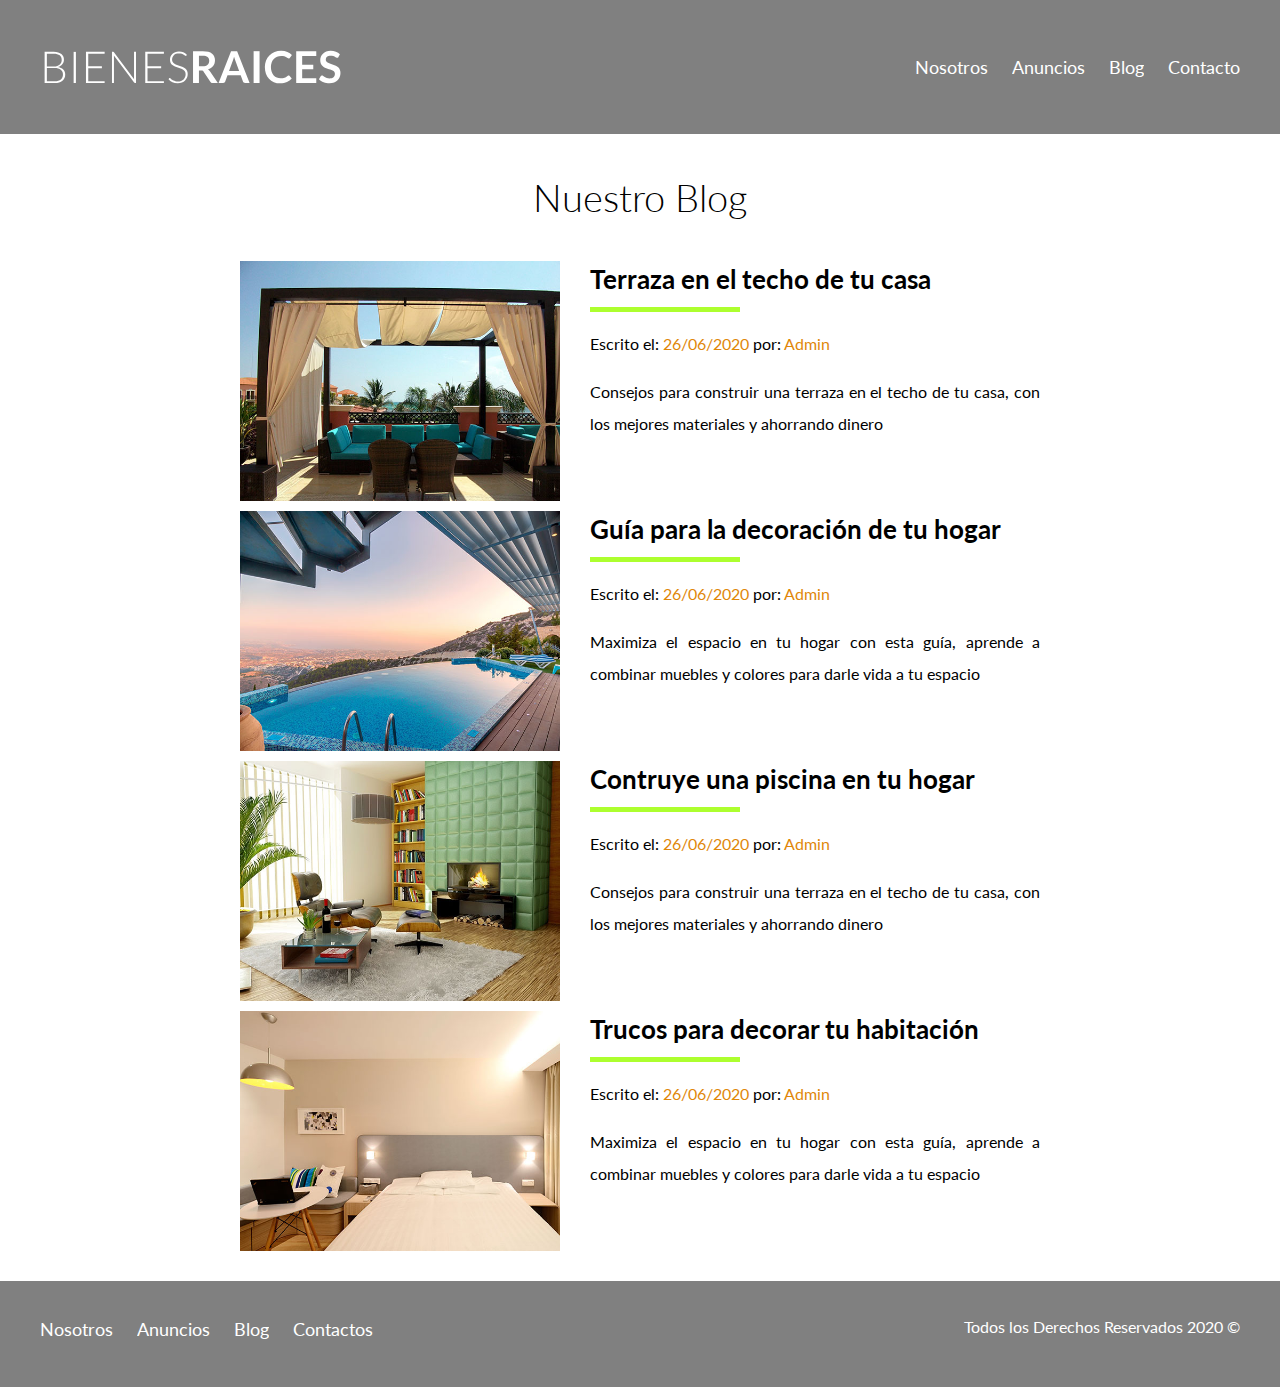
<file: blog.html>
<!DOCTYPE html>
<html lang="en">
<head>

    <meta charset="UTF-8">
    <meta name="viewport" content="width=device-width, initial-scale=1.0">
    <title>Bienes Raíces</title>

    <link href="https://fonts.googleapis.com/css2?family=Lato:wght@300;400;700;900&display=swap" rel="stylesheet">
    <link rel="stylesheet" href="CSS/normalize.css">
    <link rel="stylesheet" href="CSS/style.css">

    
<body>

    
    <header class="site-header">

        <div class="contenedor contenido-header">
            <div class="barra">

                <a href="PrimeraWeb.html">
                <img src="img/logo.svg" alt="Logotipo de Bienes Raíces">
                </a>

                <nav class="navegacion">

                    <a href="nosotros.html">Nosotros</a>
                    <a href="anuncios.html">Anuncios</a>
                    <a href="blog.html">Blog</a>
                    <a href="contacto.html">Contacto</a>

                </nav>
            </div>
        </div>

    </header>
</head>

       
            

        <main class="contenedor seccion contenido-centrado">
           
            <h1 class="fw-300 centrar-texto">Nuestro Blog</h1>

            <article class="entrada-blog">
                <div class="imagen">
                    <img src="img/blog1.jpg" alt="Entrada de blog">
                </div>
                <div class="texto-entrada">
                    <a href="entrada.html">
                    <h4>Terraza en el techo de tu casa</h4>
                    </a>    
                    <p>Escrito el: <span>26/06/2020</span> por: <span>Admin</span></p>
                    <p>Consejos para construir una terraza en el techo de tu casa, con los mejores materiales y ahorrando dinero</p>
                </div>
                </article>
            
            <article class="entrada-blog">
                <div class="imagen">
                    <img src="img/blog2.jpg" alt="Entrada de blog">
                </div>
                <div class="texto-entrada">
                    <a href="entrada.html">
                    <h4>Guía para la decoración de tu hogar</h4>
                </a>
                    <p>Escrito el: <span>26/06/2020</span> por: <span>Admin</span> </p>
                    <p>Maximiza el espacio en tu hogar con esta guía, aprende a combinar muebles y colores para darle vida a tu espacio</p>
                </div>
            </article>

            <article class="entrada-blog">
                <div class="imagen">
                    <img src="img/blog3.jpg" alt="Entrada de blog">
                </div>
                <div class="texto-entrada">
                    <a href="entrada.html">
                    <h4>Contruye una piscina en tu hogar</h4>
                    </a>    
                    <p>Escrito el: <span>26/06/2020</span> por: <span>Admin</span></p>
                    <p>Consejos para construir una terraza en el techo de tu casa, con los mejores materiales y ahorrando dinero</p>
                </div>
                </article>
            
            <article class="entrada-blog">
                <div class="imagen">
                    <img src="img/blog4.jpg" alt="Entrada de blog">
                </div>
                <div class="texto-entrada">
                    <a href="entrada.html">
                    <h4>Trucos para decorar tu habitación</h4>
                </a>
                    <p>Escrito el: <span>26/06/2020</span> por: <span>Admin</span> </p>
                    <p>Maximiza el espacio en tu hogar con esta guía, aprende a combinar muebles y colores para darle vida a tu espacio</p>
                </div>
            </article>
            
        </main>


    
<footer class="site-footer seccion">
    <div class="contenedor contenedor-footer">
        <nav class="navegacion">
            <a href="nosotros.html">Nosotros</a>
            <a href="anuncios.html">Anuncios</a>
            <a href="blog.html">Blog</a>
            <a href="contacto.hmtl">Contactos</a>
        </nav>
            <p class="copyright">Todos los Derechos Reservados 2020 &copy; </p>
        
    </div>
</footer>






</html>




















</body>
</html>
</file>
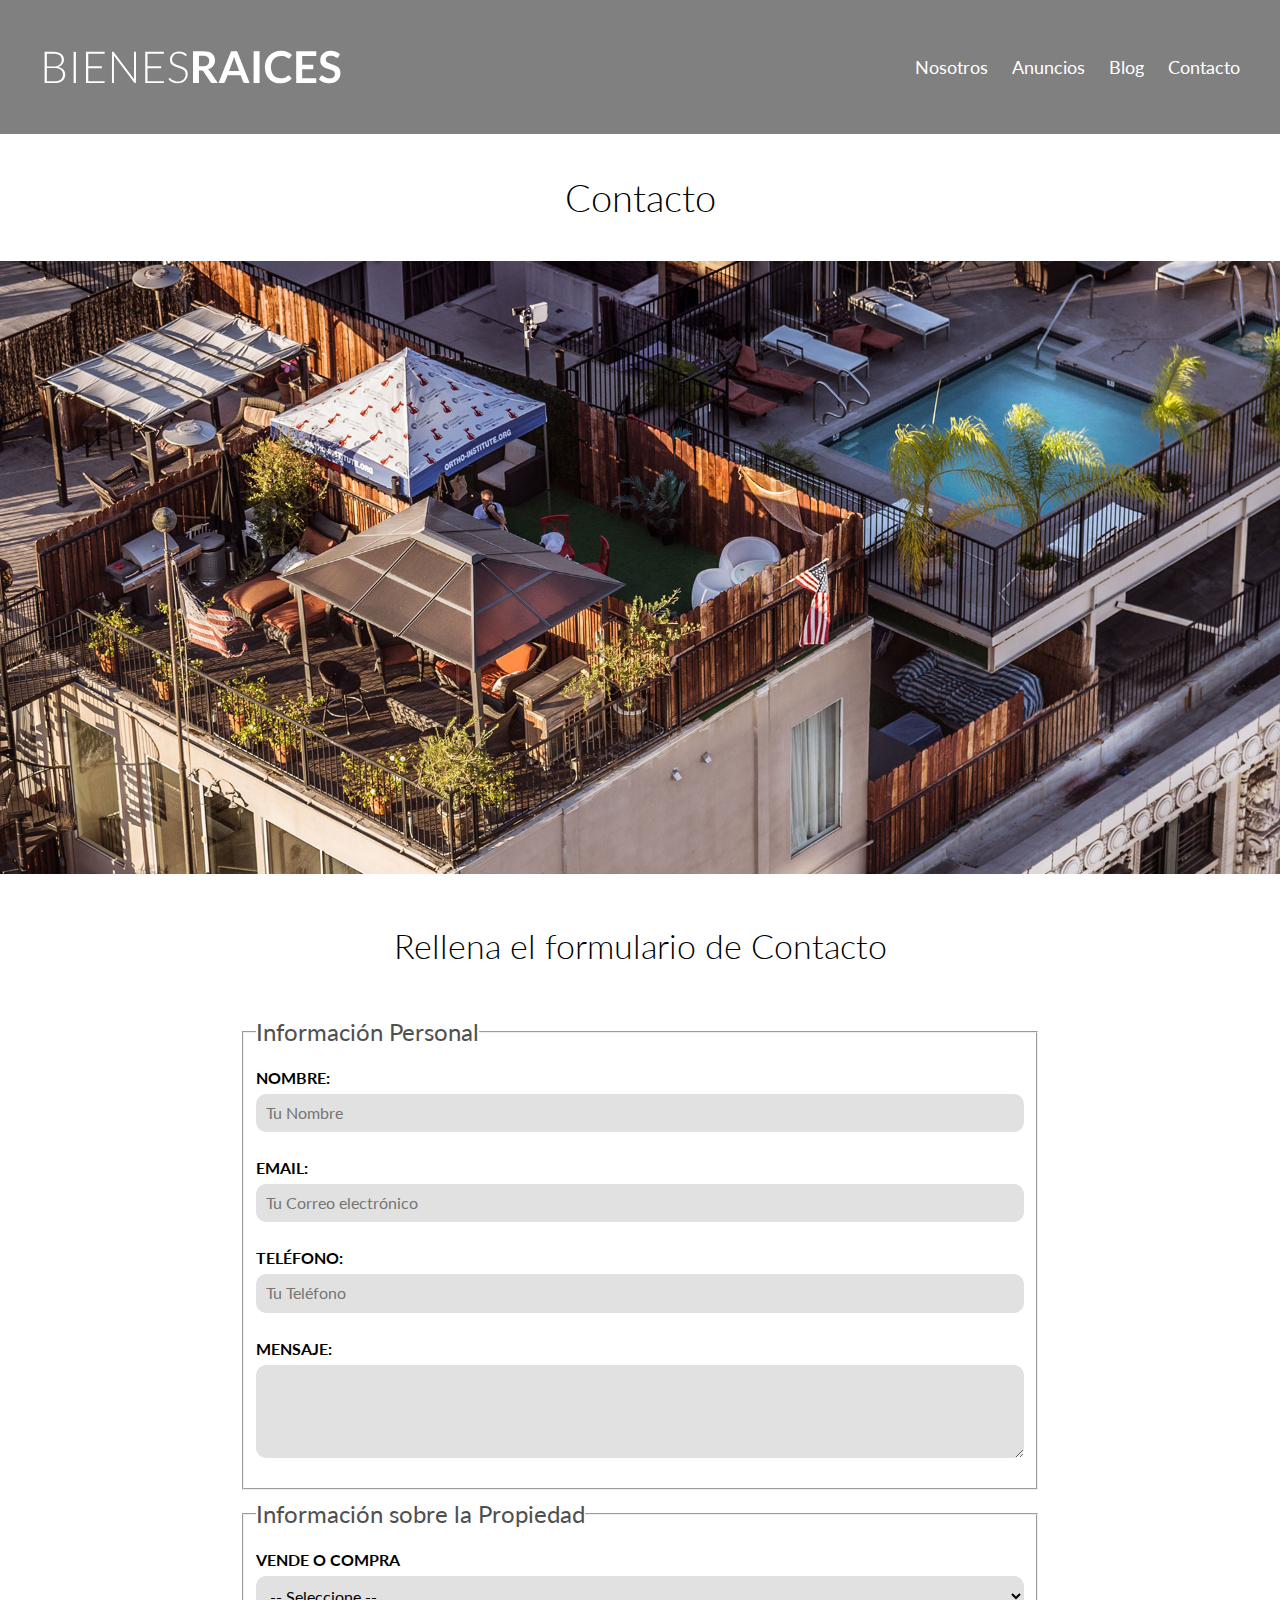
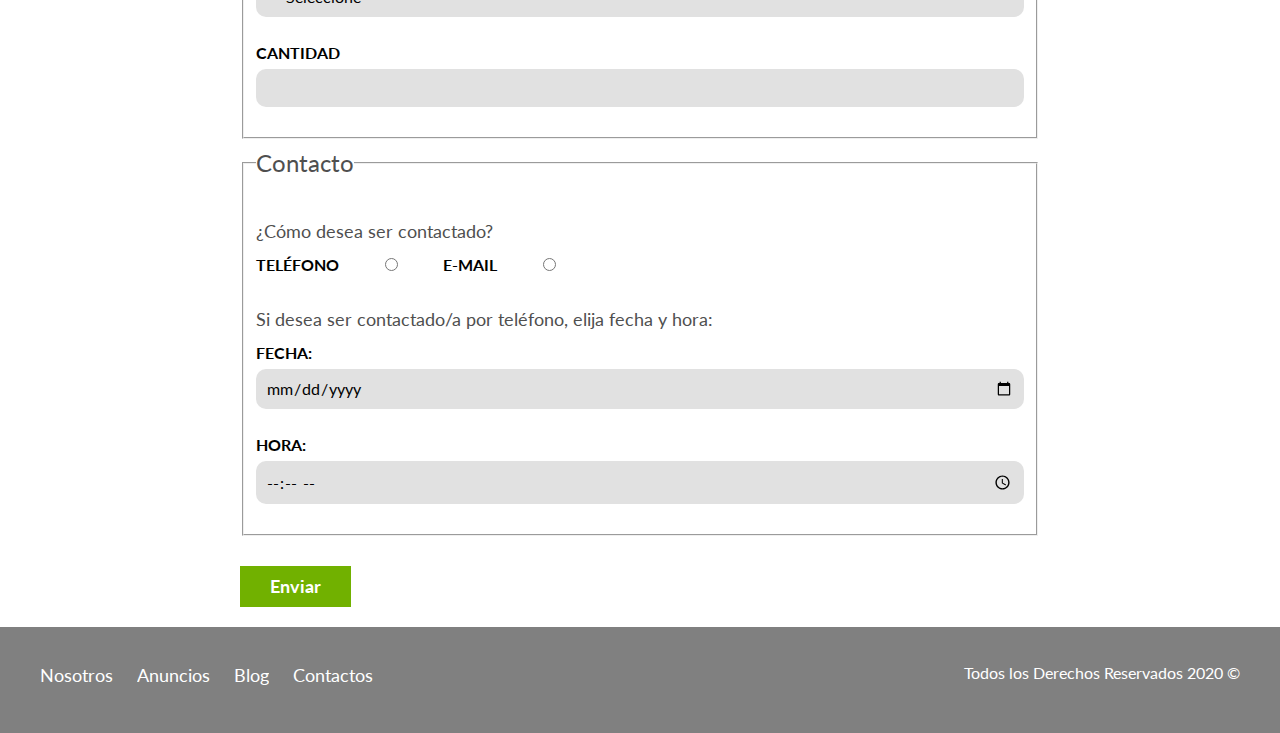
<file: contacto.html>
<!DOCTYPE html>
<html lang="en">
<head>

    <meta charset="UTF-8">
    <meta name="viewport" content="width=device-width, initial-scale=1.0">
    <title>Bienes Raíces</title>

    <link href="https://fonts.googleapis.com/css2?family=Lato:wght@300;400;700;900&display=swap" rel="stylesheet">
    <link rel="stylesheet" href="CSS/normalize.css">
    <link rel="stylesheet" href="CSS/style.css">

    
<body>

    
    <header class="site-header">

        <div class="contenedor contenido-header">
            <div class="barra">

                <a href="PrimeraWeb.html">
                <img src="img/logo.svg" alt="Logotipo de Bienes Raíces">
                </a>

                <nav class="navegacion">

                    <a href="nosotros.html">Nosotros</a>
                    <a href="anuncios.html">Anuncios</a>
                    <a href="blog.html">Blog</a>
                    <a href="contacto.html">Contacto</a>

                </nav>
            </div>
        </div>

    </header>


    <h1 class="fw-300 centrar-texto">Contacto</h1>

    <img src="img/destacada3.jpg" alt="Imagen Principal">

    <main class="contenedor seccion contenido-centrado">

        <h2 class="fw-300 centrar-texto">Rellena el formulario de Contacto</h2>

        <form action="">

            <fieldset>
                <legend>Información Personal</legend>

                <label for="nombre">Nombre:</label>
                <input type="text" id="nombre" placeholder="Tu Nombre">

                <label for="email">Email:</label>
                <input type="email" id="email" placeholder="Tu Correo electrónico" required>
            
                <label for="telefono">Teléfono:</label>
                <input type="tel" id="telefono" placeholder="Tu Teléfono" required>
            
                <label for="mensaje">Mensaje:</label>
                <textarea name="mensaje" id="" cols="50" rows="4"></textarea>
                
                
            </fieldset>

            <fieldset>
                <legend>Información sobre la Propiedad</legend>
                <label for="opciones">Vende o Compra</label>
                <select id="opciones">
                    <option value="" disabled selected>-- Seleccione --</option>
                    <option value="Compra">Compra</option>
                    <option value="Vende">Vende</option>
                </select>

                <label for="cantidad">Cantidad</label>
                <input type="number" min="0">
            </fieldset>

            <fieldset>
                <legend>Contacto</legend>
                <p>¿Cómo desea ser contactado?</p>
                <div class="forma-contacto">
                    <label for="telefono">Teléfono</label>
                    <input type="radio" name="contacto" value="telefono" id="telefono">

                    <label for="correo">E-mail</label>
                    <input type="radio" name="contacto" value="correo" id="correo">
                </div>
                    <p>Si desea ser contactado/a por teléfono, elija fecha y hora:</p>
                    <label for="fecha">Fecha:</label>
                    <input type="date" id="fecha">
                    <label for="hora">Hora:</label>
                    <input type="time" id="hora" min="09:00" max="18:00">
                
            </fieldset>

                <input type="submit" value="Enviar" class="boton boton-verde">
        
            </form> 
    
    </main>





    
<footer class="site-footer seccion">
    <div class="contenedor contenedor-footer">
        <nav class="navegacion">
            <a href="nosotros.html">Nosotros</a>
            <a href="anuncios.html">Anuncios</a>
            <a href="blog.html">Blog</a>
            <a href="contacto.hmtl">Contactos</a>
        </nav>
            <p class="copyright">Todos los Derechos Reservados 2020 &copy; </p>
        
    </div>
</footer>





</head>
</html>




















</body>
</html>
</file>
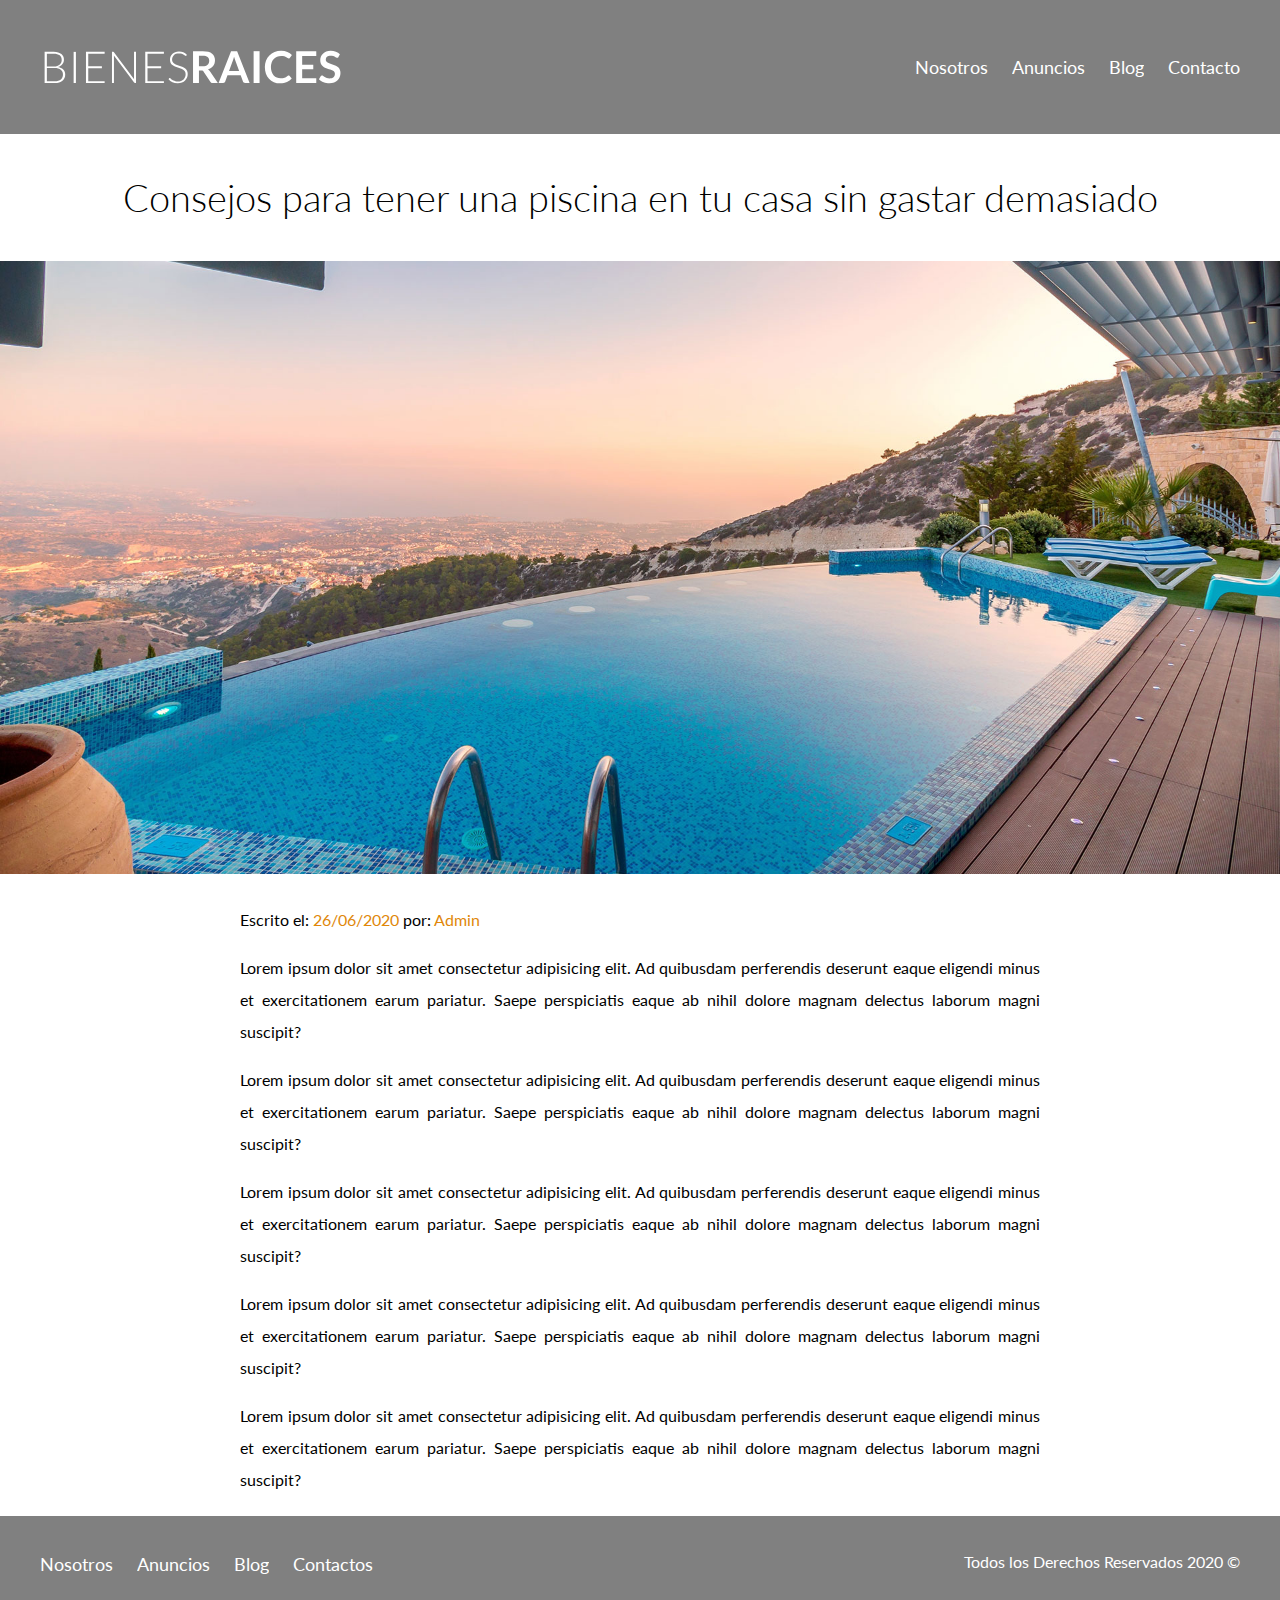
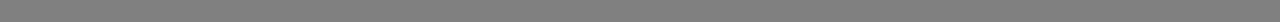
<file: entrada.html>
<!DOCTYPE html>
<html lang="en">
<head>

    <meta charset="UTF-8">
    <meta name="viewport" content="width=device-width, initial-scale=1.0">
    <title>Bienes Raíces</title>

    <link href="https://fonts.googleapis.com/css2?family=Lato:wght@300;400;700;900&display=swap" rel="stylesheet">
    <link rel="stylesheet" href="CSS/normalize.css">
    <link rel="stylesheet" href="CSS/style.css">

    
<body>

    
    <header class="site-header">

        <div class="contenedor contenido-header">
            <div class="barra">

                <a href="PrimeraWeb.html">
                <img src="img/logo.svg" alt="Logotipo de Bienes Raíces">
                </a>

                <nav class="navegacion">

                    <a href="nosotros.html">Nosotros</a>
                    <a href="anuncios.html">Anuncios</a>
                    <a href="blog.html">Blog</a>
                    <a href="contacto.html">Contacto</a>

                </nav>
            </div>
        </div>

    </header>


       
            <h1 class="fw-300 centrar-texto">Consejos para tener una piscina en tu casa sin gastar demasiado</h1>
            <img src="img/destacada2.jpg" alt="Imagen Principal">

        <main class="contenedor seccion contenido-centrado texto-entrada">
            <p>Escrito el: <span>26/06/2020</span> por: <span>Admin</span></p>
            
            <p>
                Lorem ipsum dolor sit amet consectetur adipisicing elit. Ad quibusdam perferendis deserunt eaque eligendi minus et exercitationem earum pariatur. Saepe perspiciatis eaque ab nihil dolore magnam delectus laborum magni suscipit?
            </p>
            <p>
                Lorem ipsum dolor sit amet consectetur adipisicing elit. Ad quibusdam perferendis deserunt eaque eligendi minus et exercitationem earum pariatur. Saepe perspiciatis eaque ab nihil dolore magnam delectus laborum magni suscipit?
            </p>
            <p>
                Lorem ipsum dolor sit amet consectetur adipisicing elit. Ad quibusdam perferendis deserunt eaque eligendi minus et exercitationem earum pariatur. Saepe perspiciatis eaque ab nihil dolore magnam delectus laborum magni suscipit?
            </p>
            <p>
                Lorem ipsum dolor sit amet consectetur adipisicing elit. Ad quibusdam perferendis deserunt eaque eligendi minus et exercitationem earum pariatur. Saepe perspiciatis eaque ab nihil dolore magnam delectus laborum magni suscipit?
            </p>
            <p>
                Lorem ipsum dolor sit amet consectetur adipisicing elit. Ad quibusdam perferendis deserunt eaque eligendi minus et exercitationem earum pariatur. Saepe perspiciatis eaque ab nihil dolore magnam delectus laborum magni suscipit?
            </p>


</main>


    
<footer class="site-footer seccion">
    <div class="contenedor contenedor-footer">
        <nav class="navegacion">
            <a href="nosotros.html">Nosotros</a>
            <a href="anuncios.html">Anuncios</a>
            <a href="blog.html">Blog</a>
            <a href="contacto.hmtl">Contactos</a>
        </nav>
            <p class="copyright">Todos los Derechos Reservados 2020 &copy; </p>
        
    </div>
</footer>





</head>
</html>




















</body>
</html>
</file>
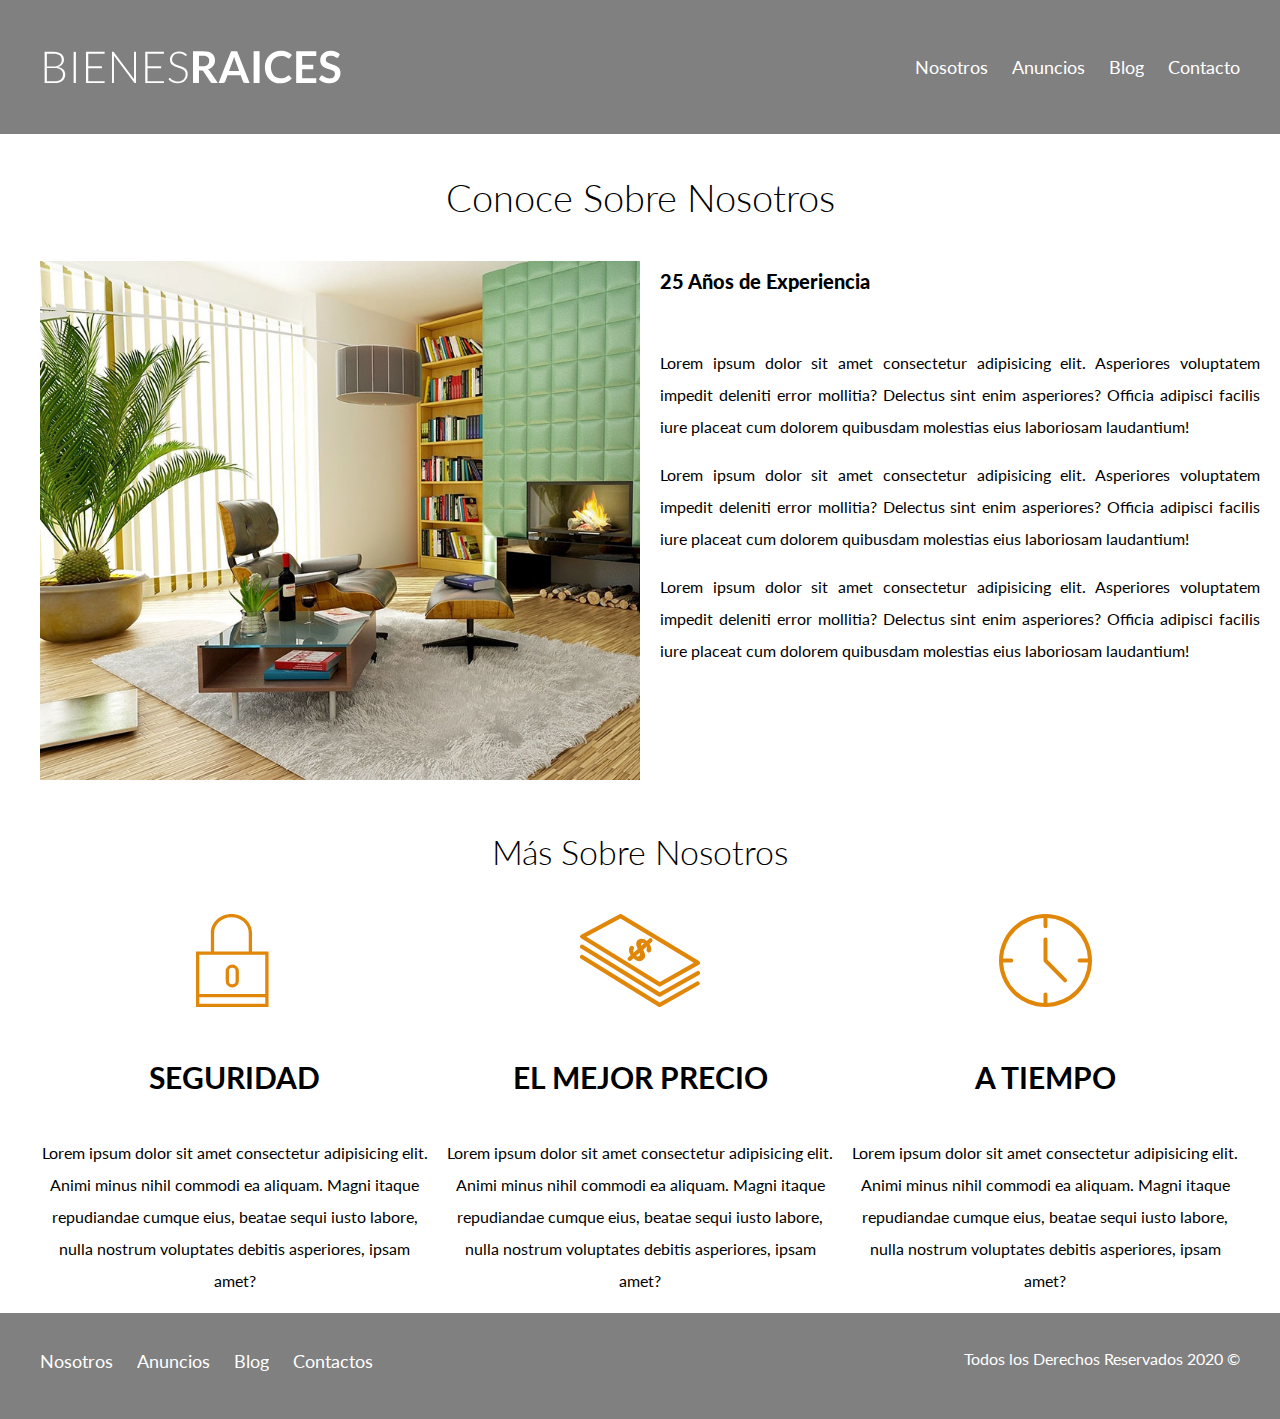
<file: nosotros.html>
<!DOCTYPE html>
    <html lang="en">
    <head>
    
        <meta charset="UTF-8">
        <meta name="viewport" content="width=device-width, initial-scale=1.0">
        <title>Bienes Raíces</title>
    
        <link href="https://fonts.googleapis.com/css2?family=Lato:wght@300;400;700;900&display=swap" rel="stylesheet">
        <link rel="stylesheet" href="CSS/normalize.css">
        <link rel="stylesheet" href="CSS/style.css">
    
    
 </head>
    
    <body>

        
        <header class="site-header">
    
            <div class="contenedor contenido-header">
                <div class="barra">
    
                    <a href="PrimeraWeb.html">
                    <img src="img/logo.svg" alt="Logotipo de Bienes Raíces">
                    </a>
    
                    <nav class="navegacion">
    
                        <a href="nosotros.html">Nosotros</a>
                        <a href="anuncios.html">Anuncios</a>
                        <a href="blog.html">Blog</a>
                        <a href="contacto.html">Contacto</a>
    
                    </nav>
                </div>
            </div>

        </header>
    
      
        <main class="contenedor">
            <h1 class="fw-300 centrar-texto">Conoce Sobre Nosotros</h1>
            <div class="contenido-nosotros">
            <div class="imagen">
                <img src="img/nosotros.jpg" alt="Imagen Sobre Nosotros">
            </div>
            <div class="texto-nosotros">
                <blockquote>25 Años de Experiencia</blockquote>
                    <p>Lorem ipsum dolor sit amet consectetur adipisicing elit. Asperiores voluptatem impedit deleniti error mollitia? Delectus sint enim asperiores? Officia adipisci facilis iure placeat cum dolorem quibusdam molestias eius laboriosam laudantium!
                    </p>
                    <p>Lorem ipsum dolor sit amet consectetur adipisicing elit. Asperiores voluptatem impedit deleniti error mollitia? Delectus sint enim asperiores? Officia adipisci facilis iure placeat cum dolorem quibusdam molestias eius laboriosam laudantium!
                    </p>
                    <p>Lorem ipsum dolor sit amet consectetur adipisicing elit. Asperiores voluptatem impedit deleniti error mollitia? Delectus sint enim asperiores? Officia adipisci facilis iure placeat cum dolorem quibusdam molestias eius laboriosam laudantium!
                    </p>
            
            </div>
            </div>
        </main>

        <section class="contenedor">

            <h2 class="fw-300 centrar-texto">Más Sobre Nosotros</h2>
        
                <div class="iconos-nosotros">
                    <div class="icono">
                        <img src="img/icono1.svg" alt="Icono Seguridad">
                        <h3>Seguridad</h3>
                        <p>Lorem ipsum dolor sit amet consectetur adipisicing elit. Animi minus nihil commodi ea aliquam. Magni itaque repudiandae cumque eius, beatae sequi iusto labore, nulla nostrum voluptates debitis asperiores, ipsam amet?</p>
                    </div>
        
                    <div class="icono">
                        <img src="img/icono2.svg" alt="Icono Mejor Precio">
                        <h3>El Mejor Precio</h3>
                        <p>Lorem ipsum dolor sit amet consectetur adipisicing elit. Animi minus nihil commodi ea aliquam. Magni itaque repudiandae cumque eius, beatae sequi iusto labore, nulla nostrum voluptates debitis asperiores, ipsam amet?</p>
                        </div>
        
                    <div class="icono">
                        <img src="img/icono3.svg" alt="Icono A Tiempo">
                        <h3>A Tiempo</h3>
                        <p>Lorem ipsum dolor sit amet consectetur adipisicing elit. Animi minus nihil commodi ea aliquam. Magni itaque repudiandae cumque eius, beatae sequi iusto labore, nulla nostrum voluptates debitis asperiores, ipsam amet?</p>
                    </div>
                 </div>
            </section>
        
            <section>





    
        <footer class="site-footer seccion">
            <div class="contenedor contenedor-footer">
                <nav class="navegacion">
                    <a href="nosotros.html">Nosotros</a>
                    <a href="anuncios.html">Anuncios</a>
                    <a href="blog.html">Blog</a>
                    <a href="contacto.hmtl">Contactos</a>
                </nav>
                    <p class="copyright">Todos los Derechos Reservados 2020 &copy; </p>
                
            </div>
        </footer>
    
    
     
    
    
    
    </body>
    </html>




















</body>
</html>
</file>
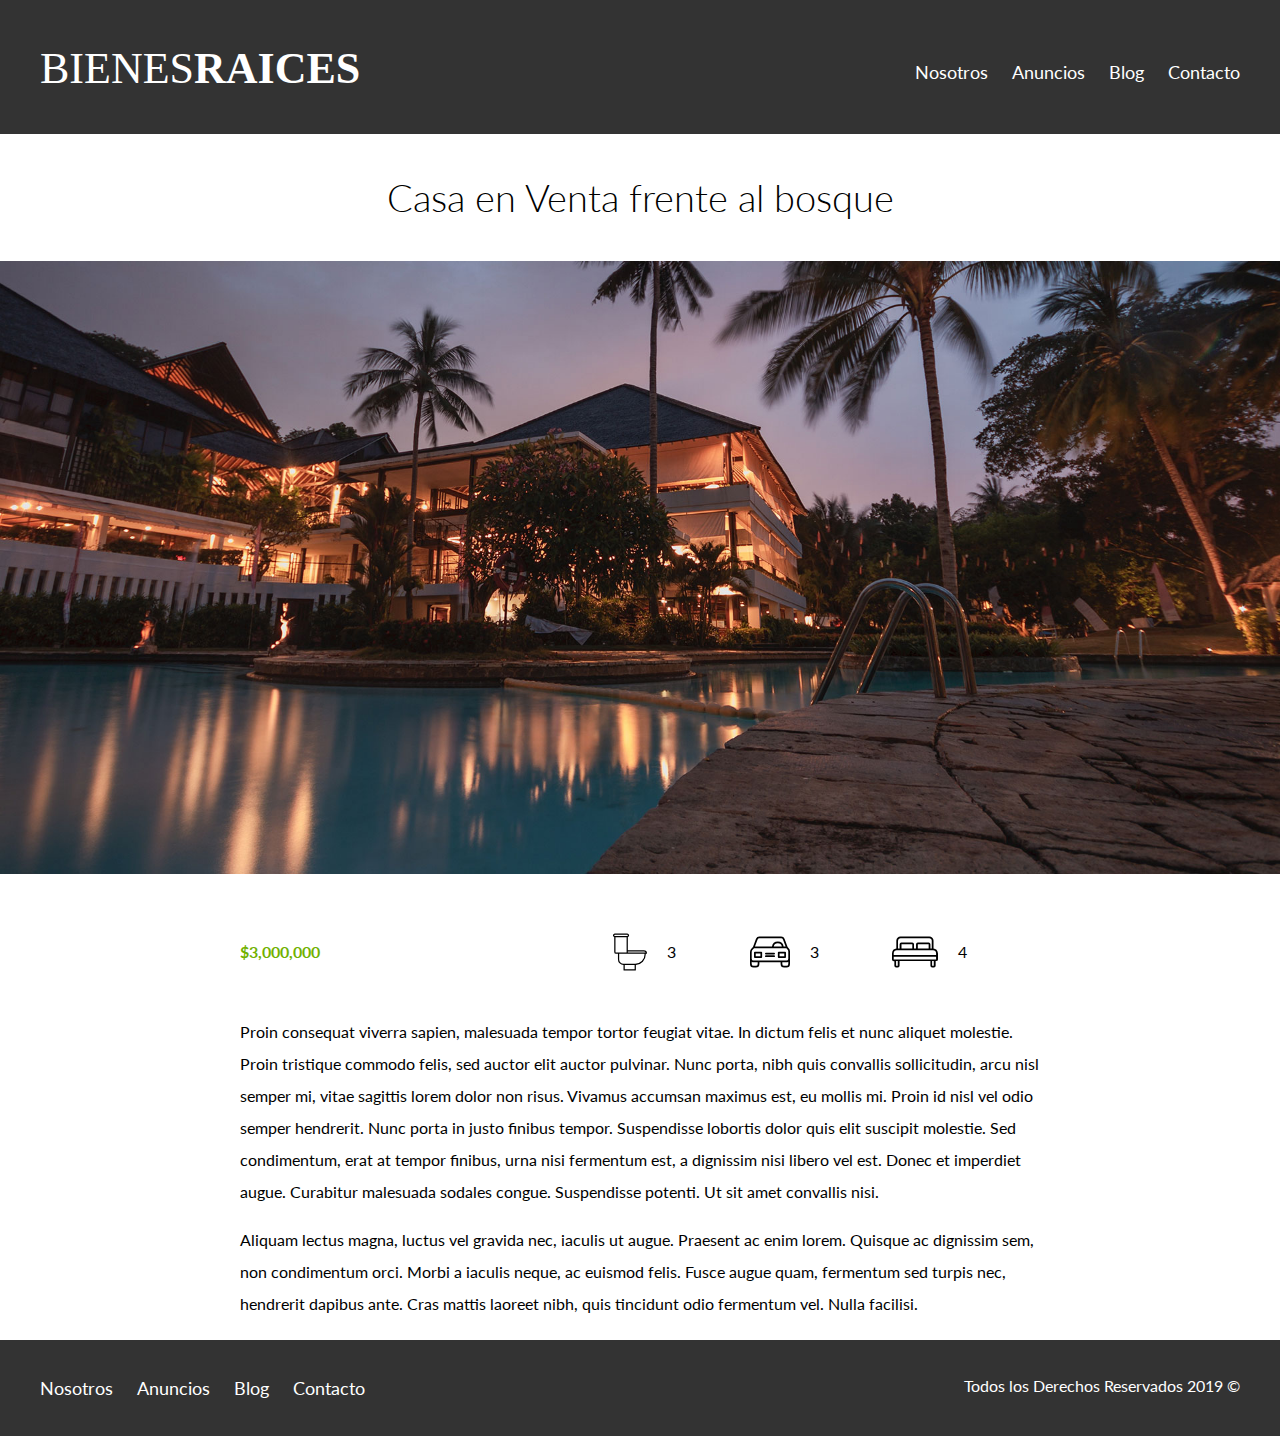
<file: recursos/Archivos Bienes Raices/Proyecto Finalizado/anuncio.html>
<!DOCTYPE html>
<html lang="en">
<head>
    <meta charset="UTF-8">
    <meta name="viewport" content="width=device-width, initial-scale=1.0">
    <meta http-equiv="X-UA-Compatible" content="ie=edge">
    <title>Bienes Raices</title>
    <link href="https://fonts.googleapis.com/css?family=Lato:300,400,700,900" rel="stylesheet">
    <link rel="stylesheet" href="css/normalize.css">
    <link rel="stylesheet" href="css/styles.css">
</head>
<body>

    <header class="site-header">
        <div class="contenedor contenido-header">
            <div class="barra">
                <a href="/">
                    <img src="img/logo.svg" alt="Logotipo de Bienes Raices">
                </a>
                <div class="mobile-menu">
                    <a href="#navegacion">
                        <img src="img/barras.svg" alt="Icono Menu">
                    </a>
                </div>

                <nav id="navegacion" class="navegacion">
                    <a href="nosotros.html">Nosotros</a>
                    <a href="anuncios.html">Anuncios</a>
                    <a href="blog.html">Blog</a>
                    <a href="contacto.html">Contacto</a>
                </nav>
            </div>
        </div> <!-- contenedor -->
    </header>

    <h1 class="fw-300 centrar-texto">Casa en Venta frente al bosque</h1>
    <img src="img/destacada.jpg" alt="Imagen Anuncio">

    <main class="contenedor seccion contenido-centrado">
        <div class="resumen-propiedad">
            <p class="precio">$3,000,000</p>
            <ul class="iconos-caracteristicas">
                <li>
                    <img src="img/icono_wc.svg" alt="icono wc">
                    <p>3</p>
                </li>
                <li>
                    <img src="img/icono_estacionamiento.svg" alt="icono autos">
                    <p>3</p>
                </li>
                <li>
                    <img src="img/icono_dormitorio.svg" alt="icono habitaciones">
                    <p>4</p>
                </li>
            </ul>
        </div><!--.resumen-propiedad-->

        <p>Proin consequat viverra sapien, malesuada tempor tortor feugiat vitae. In dictum felis et nunc aliquet molestie. Proin tristique commodo felis, sed auctor elit auctor pulvinar. Nunc porta, nibh quis convallis sollicitudin, arcu nisl semper mi, vitae sagittis lorem dolor non risus. Vivamus accumsan maximus est, eu mollis mi. Proin id nisl vel odio semper hendrerit. Nunc porta in justo finibus tempor. Suspendisse lobortis dolor quis elit suscipit molestie. Sed condimentum, erat at tempor finibus, urna nisi fermentum est, a dignissim nisi libero vel est. Donec et imperdiet augue. Curabitur malesuada sodales congue. Suspendisse potenti. Ut sit amet convallis nisi.</p>

        <p>Aliquam lectus magna, luctus vel gravida nec, iaculis ut augue. Praesent ac enim lorem. Quisque ac dignissim sem, non condimentum orci. Morbi a iaculis neque, ac euismod felis. Fusce augue quam, fermentum sed turpis nec, hendrerit dapibus ante. Cras mattis laoreet nibh, quis tincidunt odio fermentum vel. Nulla facilisi.</p>
    </main>

    <footer class="site-footer seccion">
        <div class="contenedor contenedor-footer">
            <nav class="navegacion">
                <a href="nosotros.html">Nosotros</a>
                <a href="anuncios.html">Anuncios</a>
                <a href="blog.html">Blog</a>
                <a href="contacto.html">Contacto</a>
            </nav>
            <p class="copyright">Todos los Derechos Reservados 2019 &copy; </p>
        </div>
    </footer>
</body>
</html>
</file>
<file: recursos/RESPONSIVE WEB DESIGN/Responsive Web Design-FINALIZADO/01-Media Queries - Básico/css/styles.css>
html {
    box-sizing: border-box;
    font-size: 62.5%;
}

*,
*:before,
*:after {
    box-sizing: inherit;
}

body {
    font-family: 'Raleway', sans-serif;
    font-size: 1.6rem;
    line-height: 2;
}

h1 {
    font-size: 4rem;
}

h2 {
    font-size: 3.2rem;
}

p {
    font-size: 2rem;
}

.entrada-blog a {
    display: inline-block;
    background-color: #2196F3;
    color: white;
    padding: 10px 20px;
    text-decoration: none;
    font-weight: bold;
    text-transform: uppercase;
}

.contenedor {
    max-width: 1200px;
    margin: 0 auto;
}

img {
    max-width: 100%;
}

body {
    background-color: cornflowerblue;
}

@media (min-width: 500px) {
    body {
        background-color: lightcoral;
    }
}

@media (min-width: 500px) {
    body {
        background-color: wheat;
    }
}

h1 {
    font-size: 3rem;
    text-transform: uppercase;
}

@media (min-width: 600px) {
    h1 {
        font-size: 4rem;
    }
}
</file>
<file: recursos/RESPONSIVE WEB DESIGN/Responsive Web Design-FINALIZADO/02-Media Queries - Desktop First/css/styles.css>
html {
    box-sizing: border-box;
    font-size: 62.5%;
}

*,
*:before,
*:after {
    box-sizing: inherit;
}

body {
    font-family: 'Raleway', sans-serif;
    font-size: 1.6rem;
    line-height: 2;
}

img {
    max-width: 100%;
}

h1 {
    font-size: 4rem;
}

h2 {
    font-size: 3.2rem;
}

p {
    font-size: 2rem;
}

.contenedor {
    max-width: 1200px;
    width: 100%;
    margin: 0 auto;
}

.entrada-blog a {
    display: inline-block;
    background-color: #2196F3;
    color: white;
    padding: 10px 20px;
    text-decoration: none;
    font-weight: bold;
    text-transform: uppercase;
}

@media (max-width: 800px) {
    h1 {
        font-size: 3rem;
    }
}

@media (max-width: 500px) {
    h1 {
        font-size: 2rem;
    }
    img {
        width: 300px;
    }
    .entrada-blog {
        width: 90%;
        margin: 0 auto;
    }
}
</file>
<file: recursos/RESPONSIVE WEB DESIGN/Responsive Web Design/01-Media Queries - Básico/css/styles.css>
html {
    box-sizing: border-box;
    font-size: 62.5%;
}

*,
*:before,
*:after {
    box-sizing: inherit;
}

body {
    font-family: 'Raleway', sans-serif;
    font-size: 1.6rem;
    line-height: 2;
}

img {
    max-width: 100%;
}

h1 {
    font-size: 4rem;
}

h2 {
    font-size: 3.2rem;
}

p {
    font-size: 2rem;
}

.entrada-blog a {
    display: inline-block;
    background-color: #2196F3;
    color: white;
    padding: 10px 20px;
    text-decoration: none;
    font-weight: bold;
    text-transform: uppercase;
}
</file>
<file: CSS/style.css>
/* apply a natural box layout model to all elements, but allowing components to change */
html {
    box-sizing: border-box;
    font-size: 62.5%; /** RESET PARA REMS - 62.5% = 10px de 16px **/ 
}
  *, *:before, *:after {
    box-sizing: inherit;
}

body {
    font-family: 'Lato', sans-serif;
    font-size: 1.6rem;
    line-height: 2;
}



/** ESTILOS GLOBALES **/

img {
    max-width: 100%;
}

.contenedor {
    max-width: 120rem;
    margin: 0 auto 0 auto;
}
h1 {
    font-size: 3.8rem;
}
h2 {
    font-size: 3.4rem;
}
h3 {
    font-size: 3rem;
}
h4 {
    font-size: 2.6rem ;
}





/** UTILIDADES**/

.seccion {
    margin-top: 2rem;
    margin-bottom: 2rem;
}
.fw-300 {
    font-weight: 300;
}
.centrar-texto {
    text-align: center;
}
.d-block {
    display: block!important;
}
.contenido-centrado {
    max-width: 800px;
    text-align: justify;
}


/** BOTONES **/

.boton {
    color: white;
    font-weight: 700;
    text-decoration: none;
    font-size: 1.8rem;
    padding: 1rem 3rem;
    margin-top: 3rem;
    display: inline-block;
    text-align: center;
    border: none;
}
.boton:hover {
    cursor: pointer;
}
.boton-amarillo {
    background-color: #E08709;
}
.boton-verde {
    background-color: #71B100;
    color: white;
    font-weight: 700;
    text-decoration: none;
    font-size: 1.8rem;
    padding: 1rem 3 rem;
    margin-top: 3rem;
    display: inline-block;
    text-align: center;
}




/* ESTILOS DEL HEADER */

.site-header {
    background-color: gray;
    padding: 1rem 0 3rem 0;
}
.site-header.inicio{
    background-image: url(../img/header.jpg);
    background-position: center center;
    background-size: cover;
    height: 100vh;
    min-height: 60rem;
}
.contenido-header {
    height: 100%;
    display: flex;
    flex-direction: column;
    justify-content: space-between;
}
.contenido-header h1 {
    color: white;
    padding-bottom: 3rem;
    max-width: 60rem;
    line-height: 2;

}


.barra {
    display: flex; 
    justify-content: space-between;
    align-items: center;
    padding-top: 3rem;
}



/** NAVEGACION **/ 

.navegacion a {
    color: white; 
    text-decoration: none;
    font-size: 1.8rem;
    margin-right: 2rem;
    position: relative;
    overflow: hidden;
    display: inline-block;
    text-decoration: none;
    
}
.navegacion a:after {
    content: "";
    position: absolute;
    bottom: 0;
    left: -100%;
    width: 100%;
    height: 2px;
    background: whitesmoke;
    transition: left .8s;
}
.navegacion a:hover:after{
    left:0; 
}
.navegacion a:last-of-type {
    margin:0; 
}


/** ICONOS **/ 


.iconos-nosotros {
    display: flex; 
    justify-content: space-between;
}
.icono {
    flex-basis: calc(33.3% - 1rem);
    text-align: center;
}
.icono h3 {
    text-transform: uppercase;
}


/** ANUNCIOS **/

.contenedor-anuncios {
    display: flex;
    justify-content: space-between;
    flex-wrap: wrap;
    

}.anuncio {
    flex-grow: 0;
    flex-shrink: 0;
    flex-basis: calc(33.3% - 1rem);
    border: 1px solid #b5b5b5;
    background-color: #F5F5F5;
    margin-bottom: 2rem;
}
.contenido-anuncio {
    padding: 2rem; 
}
.contenido-anuncio h3, .contenido-anuncio p {
    margin: 0; 
}
.precio {
    color: yellowgreen;
    font-weight: 700;
}
.iconos-caracteristicas {
    list-style: none;
    padding: 0;
    display: flex;
    justify-content: space-evenly;
    flex: 1;
    max-width: 500px ;
}
.iconos-caracteristicas li {
    display: flex;
}
.iconos-caracteristicas li img {
    margin-right: 2rem;
}
.ver-todas {
    display: flex;
    justify-content: flex-end;
}


/* CONTACTO HOME */

.imagen-contacto {
    background-image: url(../img/encuentra.jpg) ;
    background-position: center center;
    background-size: cover ;
    height: 40rem;
    display: flex;
    align-items: center;
}
.contenido-contacto {
    flex: 1;
    color: white;
}
.contenido-contacto p {
    font-size: 1.6rem;
}

/** SECCION INFERIOR **/

.seccion-inferior {
    display: flex;
    justify-content: space-between;

}
.seccion-inferior .blog {
    flex-basis: 60%;
}
.seccion-inferior .testimoniales {
    flex-basis: calc(40% - 2rem);
}

.entrada-blog {
    display: flex;
    justify-content: space-between;
    margin-bottom: 0;
}
.entrada-blog .imagen {
    flex-basis: 40%;
}
.entrada-blog .texto-entrada {
    flex-basis: calc(60% - 3rem);
}
.texto-entrada a {
    color: black;
    text-decoration: none;
}
.texto-entrada h4 {
    margin: 0;
    line-height: 1.4;
}
.texto-entrada h4::after {
    content: '';
    display: block;
    width: 15rem;
    height: .5rem;
    background-color: greenyellow;
    margin-top: 1rem;
}
.texto-entrada span {
    color: #E08709;
}

/* TESTIMONIALES */

.testimonial {
    background-color: yellowgreen;
    font-size: 2.4rem;
    text-align: justify;
    padding: 2rem;
    color: white;
    border-top-right-radius: 2rem;
    border-bottom-left-radius: 2rem;
}
.testimonial p {
    text-align: right;
}
.testimonial blockquote::before{
    content: '';
    background-image: url(../img/comilla.svg);
    width: 4rem;
    height: 4rem;
    position: absolute;
    left: -2rem;
}
.testimonial blockquote {
    position: relative;
    padding-left: 5rem;
    font-weight: 300;
}

/* FOOTER */

.site-footer {
    background-color: grey;
    margin: 0;
}

.contenedor-footer {
    padding: 3rem 0; 
    display: flex;
    justify-content: space-between;
}

.copyright {
    margin: 0;
    color: white;
}

/** PAGINAS INTERNAS **/ 

/* NOSOTROS */

.contenido-nosotros {
    display: grid;
    grid-template-columns: 50% 50%;
    grid-column-gap: 2rem;
}
.texto-nosotros blockquote {
    font-weight: 900;
    font-size: 2rem;
    margin: 0;
    padding: 0 0 3rem 0 ;
}
.texto-nosotros p {
    text-align: justify;
}

/* ANUNCIO */

.resumen-propiedad {
    display: flex;
    justify-content: space-between;
    align-items: center;
}

/* CONTACTO */

form p {
    font-size: 1.8rem;
    color: #4f4f4f;
    margin: 2rem 0 0 0;
}
legend {
    font-size: 2.4rem;
    color:#4f4f4f;
}
label {
    display: block;
    text-transform: uppercase;
    font-weight: 700;
}
input[type="text"]{
    padding: 1rem;
    display: block;
    width: 100%;
    background-color: #e1e1e1;
    margin-bottom: 2rem;
    border: none;
    border-radius: 1rem;
}
input:not([type="submit"]), textarea, select {
    padding: 1rem;
    display: block;
    width: 100%;
    background-color: #e1e1e1;
    margin-bottom: 2rem;
    border: none;
    border-radius: 1rem;
}
input[type="radio"]{
    width: auto;
    margin: 0;
}
.forma-contacto {
    max-width: 30rem;
    display: flex;
    justify-content: space-between;
    align-items: center;
}
</file>
<file: recursos/Archivos Bienes Raices/Proyecto Finalizado/css/styles.css>
html {
    box-sizing: border-box;
    font-size: 62.5%; /** Reset para REMS - 62.5% = 10px de 16px **/
}
*, *:before, *:after {
    box-sizing: inherit;
}
body {
    font-family: 'Lato', sans-serif;
    font-size: 1.6rem;
    line-height: 2;
}

/** Globales **/
img {
    max-width: 100%;
}
.contenedor {
    width: 95%;
    max-width: 120rem; /** = 1200px; **/
    margin: 0 auto;
}
h1 {
    font-size: 3.8rem;
}
h2 {
    font-size: 3.4rem;
}
h3 {
    font-size: 3rem;
}
h4 {
    font-size: 2.6rem;
}

/** Utilidades **/
.seccion {
    margin-top: 2rem;
    margin-bottom: 2rem;
}
.fw-300 {
    font-weight: 300;
}
.centrar-texto {
    text-align: center;
}
.d-block {
    display: block!important;
}
.contenido-centrado {
    max-width: 800px;
}

/** Botones **/
.boton {
    color: #ffffff;
    font-weight: 700;
    text-decoration: none;
    font-size: 1.8rem;
    padding: 1rem 3rem;
    margin-top: 3rem;
    display: inline-block;
    text-align: center;
    border: none;
    display: block;
    flex: 0 0 100%;
}
@media (min-width: 768px) {
    .boton {
        display: inline-block;
        flex: 0 0 auto;
    }
}
.boton:hover {
    cursor: pointer;
}
.boton-amarillo {
    background-color: #E08709;
}
.boton-verde {
    background-color: #71B100;
}


/* Header */
.site-header {
    background-color: #333333;
    padding: 1rem 0 3rem 0;
}
.site-header.inicio {
    background-image: url(../img/header.jpg);
    background-position: center center;
    background-size: cover;
    height: 100vh;
    min-height: 60rem;
}
.contenido-header {
    height: 100%;
    display: flex;
    flex-direction: column;
    justify-content: space-between;
    text-align: center;
}
@media (min-width: 768px) {
    .contenido-header{
        text-align: left;
    }
}
.contenido-header h1 {
    color: #ffffff;
    padding-bottom: 2rem;
    max-width: 60rem;
    line-height: 2;
}
.barra {
    padding-top: 3rem;
}
@media (min-width: 768px) {
    .barra {
        display: flex;
        justify-content: space-between;
        align-items: center;
    }
}

/** Navegacion **/
.navegacion a {
    color: #ffffff;
    text-decoration: none;
    font-size: 2.2rem;
    display: block;
}
@media (min-width: 768px) {
    .navegacion a {
        display: inline-block;
        font-size: 1.8rem; /** = 18px **/
        margin-right: 2rem;
    }
    .navegacion a:last-of-type {
        margin: 0;
    }
}
.navegacion a:hover {
    color: #71B100;
}

/** Mobile Menu **/
.mobile-menu img {
    width: 5rem;
}
@media (min-width: 768px) {
    .mobile-menu {
        display: none;
    }
}
.navegacion:target {
    display: block;
}
.navegacion {
    display: none;
}
@media (min-width: 768px) {
    .navegacion {
        display: block;
    }
}

/** Iconos Nosotros **/
@media (min-width: 768px) {
    .iconos-nosotros {
        display: flex;
        justify-content: space-between;
    }
}
.icono {
    text-align: center;
}
@media (min-width: 768px) {
    .icono {
        flex-basis: calc(33.3% - 1rem);
    }
}
.icono h3 {
    text-transform: uppercase;
}
/** Anuncios **/

@media (min-width: 768px) {
    .contenedor-anuncios{
        display: flex;
        justify-content: space-between;
        flex-wrap: wrap;
    }
}
.anuncio {
    border: 1px solid #B5B5B5;
    background-color: #F5F5F5;
    margin-bottom: 2rem;
}
@media (min-width: 768px) {
    .anuncio {
        flex: 0 0 calc(33.3% - 1rem);
    }
}
.contenido-anuncio {
    padding: 2rem;
}
.contenido-anuncio h3, 
.contenido-anuncio p  {
    margin: 0;
}
.precio {
    color: #71B100;
    font-weight: 700;
}
.iconos-caracteristicas {
    list-style: none;
    padding: 0;
    display: flex;
    justify-content: space-evenly;
    flex: 1;
    max-width: 500px;
}
.iconos-caracteristicas li {
    /* flex: 1; */
    display: flex;
}
.iconos-caracteristicas li img {
    margin-right: 2rem;
}
.ver-todas {
    display: flex;
    justify-content: flex-end;
}

/** Contacto Home **/
.imagen-contacto {
    background-image: url(../img/encuentra.jpg);
    background-position: center center;
    background-size: cover;
    height: 40rem;
    display: flex;
    align-items: center;
}
.contenido-contacto {
    flex: 0 0 95%;
    color: #ffffff;
}
.contenido-contacto p {
    font-size: 1.8rem;
}

/** Sección Inferior **/
@media (min-width: 768px) {
    .seccion-inferior {
        display: flex;
        justify-content: space-between;
    }
    .seccion-inferior .blog {
        flex-basis: 60%;
    }
    .seccion-inferior .testimoniales {
        flex-basis: calc(40% - 2rem);
    }
}
.entrada-blog {
    margin-bottom: 2rem;
}
@media (min-width: 768px) {
    .entrada-blog {
        display: flex;
        justify-content: space-between;
    }
}

.entrada-blog:last-of-type {
    margin-bottom: 0;
}
@media (min-width: 768px) {
    .entrada-blog .imagen {
        flex-basis: 40%;
    }
    .entrada-blog .texto-entrada {
        flex-basis: calc(60% - 3rem);
    }
}
.texto-entrada a {
    color: #000000;
    text-decoration: none;
}
.texto-entrada h4 {
    margin: 0;
    line-height: 1.4;
}
.texto-entrada h4::after {
    content: '';
    display: block;
    width: 15rem;
    height: .5rem;
    background-color: #71B100;
    margin-top: 1rem;
}
.texto-entrada span {
    color: #E08709;
}
/*** Testimoniales **/
.testimonial {
    background-color: #71B100;
    font-size: 2.4rem;
    padding: 2rem;
    color: #ffffff;
    border-radius: 2rem;
}
.testimonial  p {
    text-align: right;
}
.testimonial blockquote::before {
    content: '';
    background-image: url(../img/comilla.svg);
    width: 4rem;
    height: 4rem;
    position: absolute;
    left: -2rem;
}

.testimonial blockquote {
    position: relative;
    padding-left: 5rem;
    font-weight: 300;
}
/** Footer **/
.site-footer {
    background-color: #333333;
    margin: 0;
}
.contenedor-footer {
    padding: 3rem 0;
    text-align: center;
}
@media (min-width: 768px) {
    .contenedor-footer {
        display: flex;
        justify-content: space-between;
    }
}
.site-footer nav {
    display: none;
}
@media (min-width: 768px) {
    .site-footer nav {
        display: block;
    }
}

.copyright {
    margin: 0;
    color: #ffffff;
}

/** INTERNAS **/
/* Nosotros **/
@media (min-width: 768px) {
    .contenido-nosotros {
        display: grid;
        grid-template-columns: repeat(2, 1fr);
        grid-column-gap: 2rem;
    }
}

.texto-nosotros blockquote {
    font-weight: 900;
    font-size: 2rem;
    margin: 0;
    padding: 1rem 0 3rem 0;
}

/** Anuncio **/
.resumen-propiedad {
    display: flex;
    justify-content: space-between;
    align-items: center;
}

/** Contacto **/
.contacto p {
    font-size: 1.4rem;
    color: #4f4f4f;
    margin: 2rem 0 0 0;
}
legend {
    font-size: 2rem;
    color: #4f4f4f;
}
label {
    font-weight: 700;
    text-transform: uppercase;
    display: block;
}
input:not([type="submit"]),
textarea,
select {
    padding: 1rem;
    display: block;
    width: 100%;
    background-color: #e1e1e1;
    margin-bottom: 2rem;
    border: none;
    border-radius: 1rem;
}
input[type="radio"]{
    width: auto;
    margin: 0;
}
select {
    -webkit-appearance: none;
    appearance: none;
}
textarea {
    height: 20rem;
}
.forma-contacto {
    max-width:30rem;
    display: flex;
    justify-content: space-between;
    align-items: center;
}
</file>
